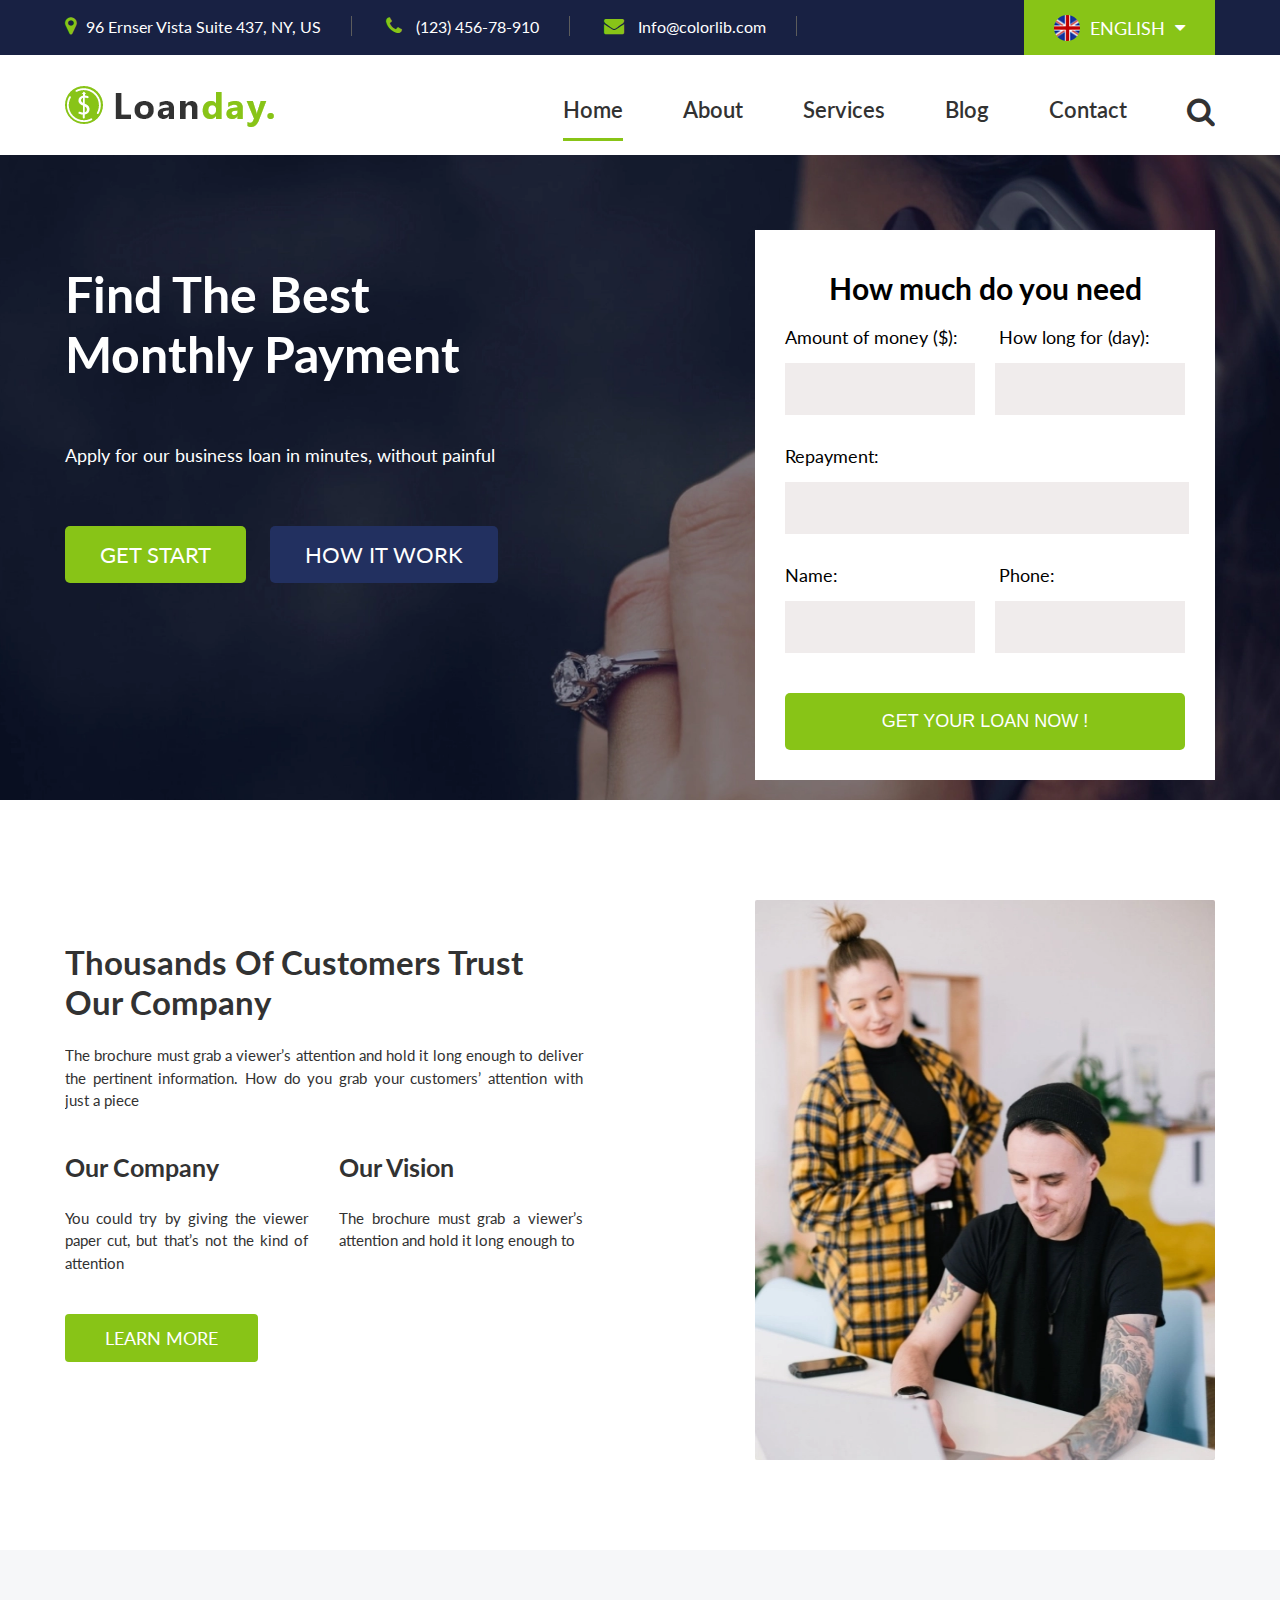
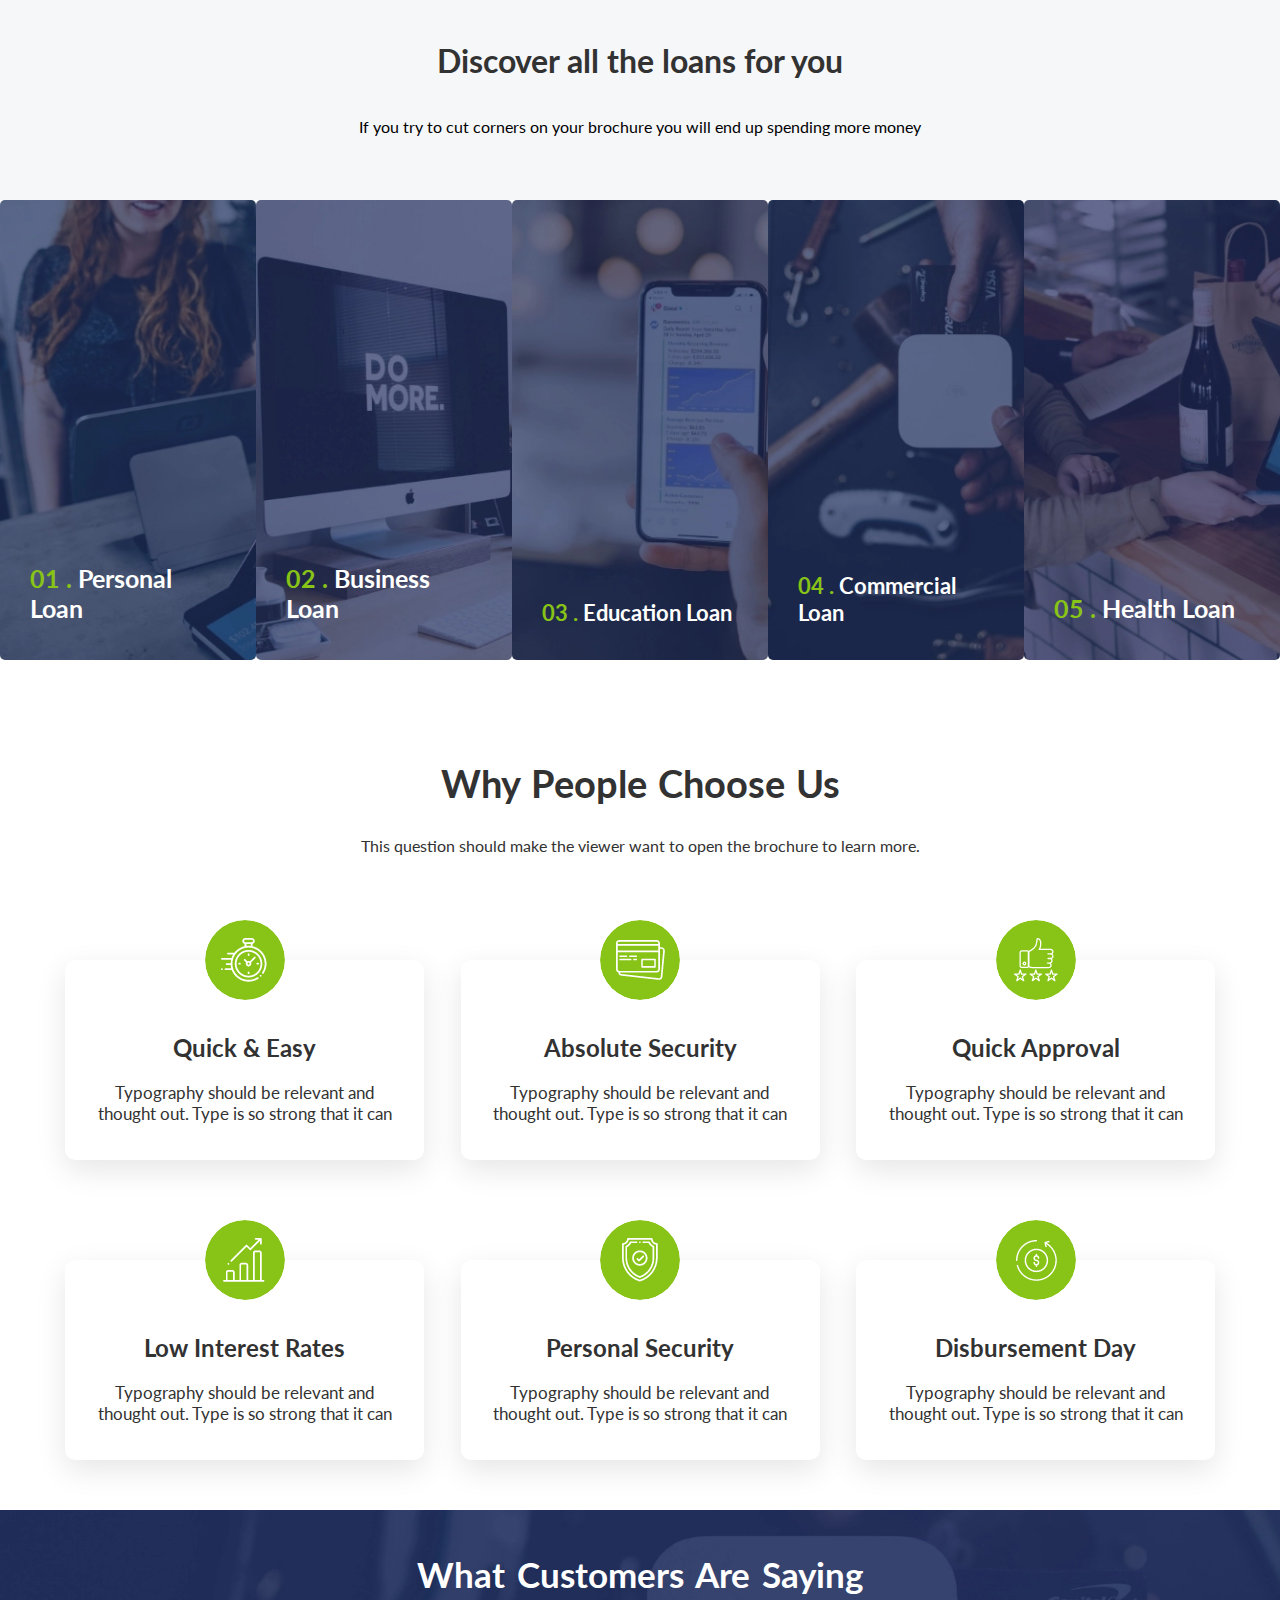
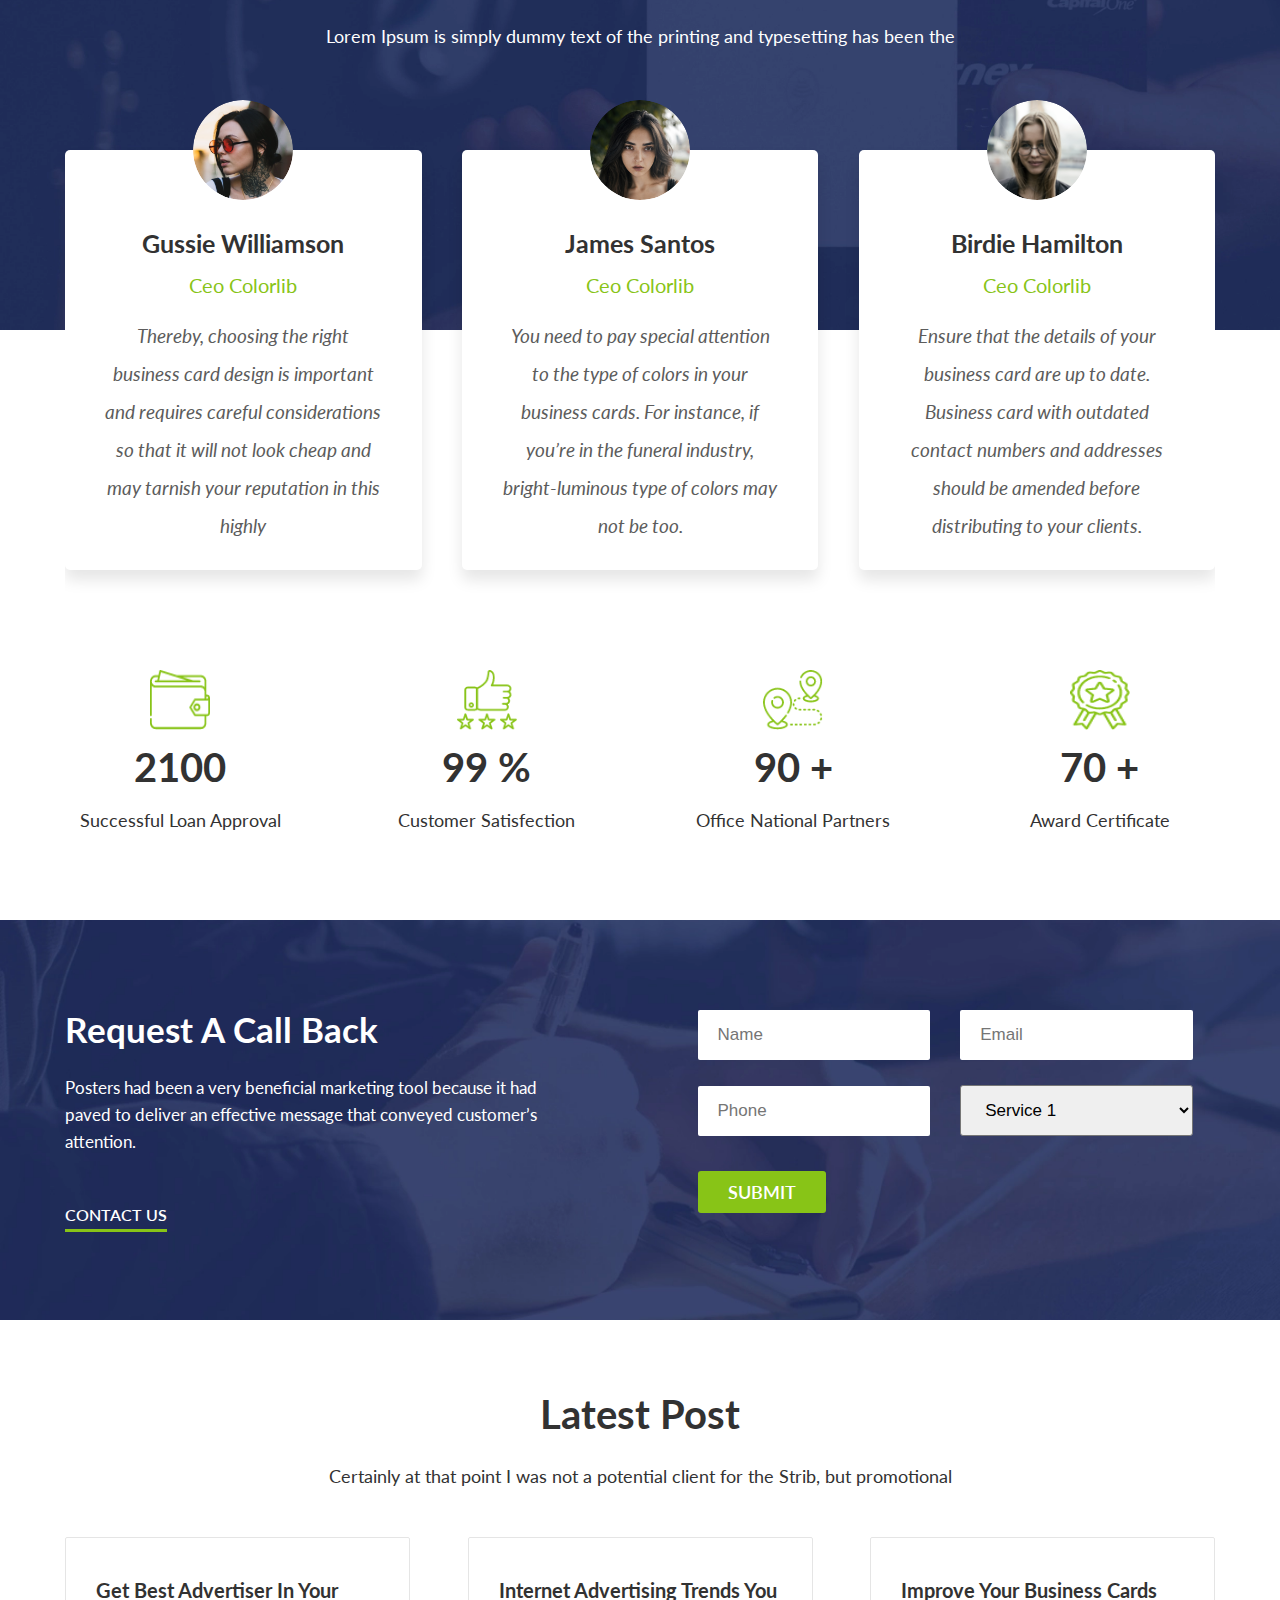
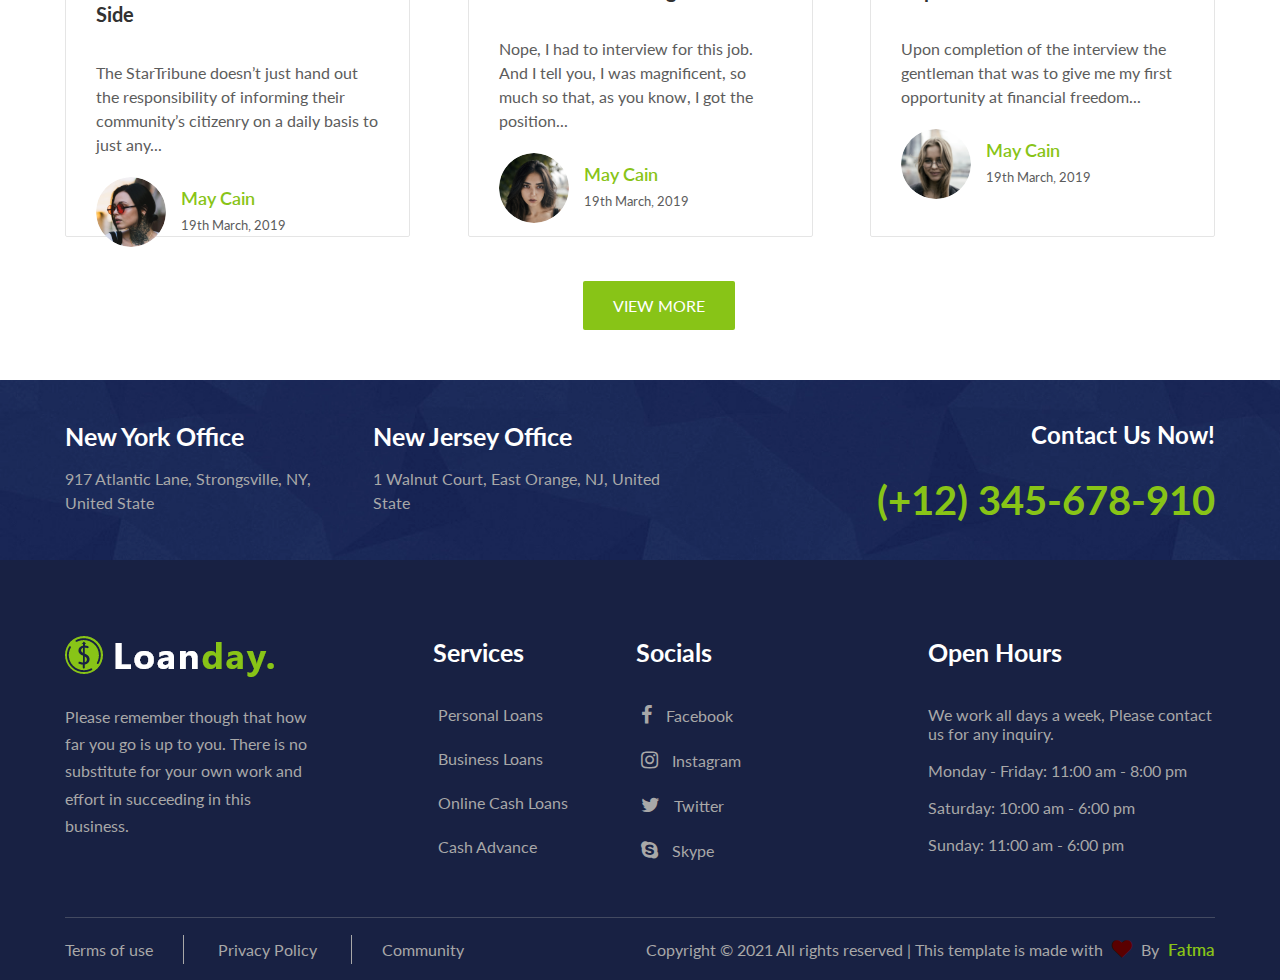
<file: index.html>
<!DOCTYPE html>
<html lang="en">

<head>
    <meta charset="UTF-8">
    <meta name="description" content="page">
    <title>home</title>

    <link rel="preconnect" href="https://fonts.gstatic.com">
    <link href="https://fonts.googleapis.com/css2?family=Lato&display=swap" rel="stylesheet">
    <!--nav bar font-->

    <link rel="stylesheet" href="https://cdnjs.cloudflare.com/ajax/libs/font-awesome/4.7.0/css/font-awesome.min.css">
    <!--dolar icon-->

    <link rel="stylesheet" href="https://cdnjs.cloudflare.com/ajax/libs/font-awesome/4.7.0/css/font-awesome.min.css">
    <!--search icon-->


    <link rel="stylesheet" href="https://cdnjs.cloudflare.com/ajax/libs/font-awesome/4.7.0/css/font-awesome.min.css">
    <!--facebook icon-->


    <link rel="stylesheet" href="https://cdnjs.cloudflare.com/ajax/libs/font-awesome/4.7.0/css/font-awesome.min.css">
    <!--instagram icon-->


    <link rel="stylesheet" href="https://cdnjs.cloudflare.com/ajax/libs/font-awesome/4.7.0/css/font-awesome.min.css">
    <!--twitter icon-->

    


    <link rel="stylesheet" href="css/style_index.css">

</head>

<body>

    <!--srart header section-->

    <div class="header">


        <div class="locations">
            <div class="container">
                <p class="p_location"><i class="fa fa-map-marker" ></i>96 Ernser Vista Suite 437, NY, US</p>

                <p class="p_location"><i class="fa fa-phone" ></i> (123) 456-78-910</p>

                <p class="p_location"><i class="fa fa-envelope" ></i> Info@colorlib.com</p>




                <div class="dropdown">
                    <div class="dropbtn">   <img src="images/flag.png" style="float: left;margin-right: 10px;">ENGLISH
                     <i class="fa fa-caret-down"></i> </div>

                    <div class="dropdown-content">
                      <a href="#">English</a>
                      <a href="#">Bangla</a>
                   
                    </div>
                  </div>
                  
                  

            </div>
        </div>




        <div class="nav_bar">
            <div class="container">

                <img src="images/logo.webp">
                <ul>
                    <li><a href="index.html" class="active">Home</a></li>
                    <li><a href="about.html" class="link">About</a></li>
                    <li><a href="services.html" class="link">Services</a></li>
                    <li><a href="blog.html" class="link">Blog</a></li>
                    <li><a href="contact.html" class="link">Contact</a></li>
                    <li><i class="fa fa-search  drop" style="font-size:30px;color:#323232"></i></li>
                </ul>

                

            </div>
        </div>

        <div class="slider">
            <div class="container">
                <div class="left_slider">
                    <h1>Find The Best Monthly Payment</h1>
                    <p>Apply for our business loan in minutes, without painful</p>
                    <a href="" class="get_start">GET START</a>
                    <a href="" class="how_it">HOW IT WORK</a>
                </div>

                <div class="right_slider">
                  
                    <form>
                        <h1>How much do you need</h1>
                        <label>Amount of money ($):</label>
                        <label class="right_label">How long for (day):</label><br>
                        <input type="text" class="small_input">
                        <input type="text" class=" small_input right_input"><br>
                        <label>Repayment:</label>
                        <input type="text" class="big_input"><br>

                        <label>Name:</label>
                        <label class="right_label">Phone:</label><br>
                        <input type="text" class="small_input">
                        <input type="text" class=" small_input right_input"><br>
                        <button>GET YOUR LOAN NOW !</button>
                    </form>
                </div>

            </div>
        </div>
    </div>
    <!--end header section-->




    <!--start trust section-->

    <div class="trust">

        <div class="left_trust">
            <h1>Thousands Of Customers Trust Our Company</h1>
            <p>The brochure must grab a viewer’s attention and hold it long enough to deliver the pertinent information.
                How do you grab your customers’ attention with just a piece</p>

            <div class="our_company">
                <h3>Our Company</h3>
                <p>You could try by giving the viewer paper cut, but that’s not the kind of attention</p>
            </div>

            <div class="our_vision">
                <h3>Our Vision</h3>
                <p>The brochure must grab a viewer’s attention and hold it long enough to</p>
            </div>

        </div>

        <div class="right_trust">
            <img src="images/home-about.webp">
        </div>

        <a href="">LEARN MORE</a>

    </div>
    <!--end trust scetion-->






    <!--start discover section-->

    <div class="discover">
        <h1>Discover all the loans for you</h1>
        <p class="p1">If you try to cut corners on your brochure you will end up spending more money</p>
    </div>
    <div class="properties_parent">
        <div class="properties properties1">

            <div class="moving">
                <h2><span>01 . </span>Personal Loan</h2>
                
                    <p>But that’s not the kind of attention you want, is it?</p>
                    <a href="">FIND OUT MORE</a>
                
            </div>
        </div>


        <div class="properties properties2">

            <div class="moving">
                <h2><span>02 . </span>Business Loan</h2>
                
                    <p>But that’s not the kind of attention you want, is it?</p>
                    <a href="">FIND OUT MORE</a>
                
            </div>
        </div>


        <div class="properties properties3">

            <div class="moving">
                <h2><span>03 . </span>Education Loan</h2>
                
                    <p>But that’s not the kind of attention you want, is it?</p>
                    <a href="">FIND OUT MORE</a>
                
            </div>
        </div>

        
        <div class="properties properties4">

            <div class="moving">
                <h2><span>04 . </span>Commercial Loan</h2>
                
                    <p>But that’s not the kind of attention you want, is it?</p>
                    <a href="">FIND OUT MORE</a>
                
            </div>
        </div>



        <div class="properties properties5">

            <div class="moving">
                <h2><span>05 . </span>Health Loan</h2>
                
                    <p>But that’s not the kind of attention you want, is it?</p>
                    <a href="">FIND OUT MORE</a>
                
            </div>
        </div>
    </div>

     

    <!--end discover section-->




    <!--start choose section-->
    <h1 class="choose_h1">Why People Choose Us</h1>
    <p class="choose_p">This question should make the viewer want to open the brochure to learn more.</p>

    
    <div class="parent_choose_row1"> 

        <div class=" common">
        
            <img src="images/choose-1.webp">
            <h2>Quick & Easy</h2>
            <p>Typography should be relevant and thought out. Type is so strong that it can</p>

        </div>


        <div class=" common">
        
            <img src="images/choose-2.webp">
            <h2>Absolute Security</h2>
            <p>Typography should be relevant and thought out. Type is so strong that it can</p>

        </div>

        <div class=" common">
        
            <img src="images/choose-3.webp">
            <h2>Quick Approval</h2>
            <p>Typography should be relevant and thought out. Type is so strong that it can</p>

        </div>

    </div>




    <div class="parent_choose_row2">

       <div class=" common">
        
            <img src="images/choose-4.webp">
            <h2>Low Interest Rates</h2>
            <p>Typography should be relevant and thought out. Type is so strong that it can</p>

        </div>


        <div class=" common">
        
            <img src="images/choose-5.webp">
            <h2>Personal Security</h2>
            <p>Typography should be relevant and thought out. Type is so strong that it can</p>

        </div>


        <div class=" common">
        
            <img src="images/choose-6.webp">
            <h2>Disbursement Day</h2>
            <p>Typography should be relevant and thought out. Type is so strong that it can</p>

        </div>

    </div>

    <!--end choose section-->



    <!--start testmonial section-->

<div class="parent_testmonial"> 
     <h1>What Customers Are Saying</h1>
     <p>Lorem Ipsum is simply dummy text of the printing and typesetting has been the</p>
     
    
</div>

<div class="testmonial_sections">

    <div class="common_testmonial ">

      
    <img src="images/testimonial-1.webp">
      <h3>Gussie Williamson</h3>
      <h4>Ceo Colorlib</h4>
      <p>Thereby, choosing the right business card design is important and requires careful
        considerations so that it will not look cheap and may tarnish your reputation in this
        highly</p>
    </div>


    <div class="common_testmonial">

        <img src="images/testimonial-2.webp">
  
        <h3>James Santos</h3>
        <h4>Ceo Colorlib</h4>
        <p>You need to pay special attention to the type of colors in your business cards. For
            instance, if you’re in the funeral industry, bright-luminous type of colors may not be
            too.</p>
      </div>

      <div class="common_testmonial">

        <img src="images/testimonial-3.webp">
  
        <h3>Birdie Hamilton</h3>
        <h4>Ceo Colorlib</h4>
        <p>Ensure that the details of your business card are up to date. Business card with outdated
            contact numbers and addresses should be amended before distributing to your clients.</p>
      </div>    
      

</div>


<div class="counter_parent">
    <div class="counter_section">
       <img src="images/counter-1.webp">
       <h1>2100</h1>
       <p>Successful Loan Approval</p>
    </div>

    <div class="counter_section">
        <img src="images/counter-2.webp">
        <h1>99 %</h1>
        <p>Customer Satisfection</p>
     </div>

     <div class="counter_section">
        <img src="images/counter-3.webp">
        <h1>90 +</h1>
        <p>Office National Partners</p>
     </div>

     <div class="counter_section">
        <img src="images/counter-4.webp">
        <h1>70 +</h1>
        <p>Award Certificate</p>
     </div>
</div>


    <!--end testmonial section-->


    <!--start request section-->

<div class="parent_request">
    <div class="container">
        <div class="left_request">
            <h1>Request A Call Back</h1>
            <p>Posters had been a very beneficial marketing tool because it had paved to deliver an effective message that conveyed
                 customer’s attention.</p>

               <a href="">CONTACT US</a> 
        </div>


        <div class="right_request">
            <input type="text" placeholder="Name" class="space1">
            <input type="text" placeholder="Email">
            <input type="text" placeholder="Phone" class="space2">
             <select>
                 <option>Service 1</option>
                 <option>Service 2</option>
                 <option>Service 3</option>
             </select>

             <a href="">SUBMIT</a>
        </div>
    </div>
</div>

    <!--end request section-->


    <!--start latest post section -->
<div class="latest_parent">
    <div class="latest_text">
       <h1>Latest Post</h1>
       <p>Certainly at that point I was not a potential client for the Strib, but promotional</p>
   </div>

   <div class="latest_section">
       <div class="section">
          <h3><a>Get Best Advertiser In Your Side</a></h3>
          <p>The StarTribune doesn’t just hand out the responsibility of informing their community’s
            citizenry on a daily basis to just any...</p>
            <img src="images/testimonial-1.webp">
            <h4>May Cain</h4>
            <span>19th March, 2019</span>
       </div>

       <div class="section">
        <h3><a>Internet Advertising Trends You</a></h3>
        <p>Nope, I had to interview for this job. And I tell you, I was magnificent, so much so that, as
            you know, I got the position...</p>
          <img src="images/testimonial-2.webp">
          <h4>May Cain</h4>
          <span>19th March, 2019</span>
     </div>

     <div class="section">
        <h3><a>Improve Your Business Cards</a></h3>
        <p>Upon completion of the interview the gentleman that was to give me my first opportunity at
            financial freedom...</p>
          <img src="images/testimonial-3.webp">
          <h4>May Cain</h4>
          <span>19th March, 2019</span>
     </div>
   </div>

   <a href="" class="a_parent_latest">VIEW MORE</a>
</div>
    <!--end latest post section-->




    <!--srart footer section-->

    <div class="footer_parent">

      <div class="top_footer">

           <div class="container">

               <div class="new_york">
                   <h2>New York Office</h2>
                   <p>917 Atlantic Lane, Strongsville, NY, United State</p>
               </div>

               <div class="new_jersy">
                <h2>New Jersey Office</h2>
                <p>1 Walnut Court, East Orange, NJ, United State</p>
            </div>

            <div class="contact">
                <h2>Contact Us Now!</h2>
                <h1>(+12) 345-678-910</h1>
            </div>
           </div>
        </div>



        <div class="center_footer">

            <div class="container">
              
                <div class="loan">
                    <img src="images/footer-logo.webp">
                    <p>Please remember though that how far you go is up to you. There is no substitute for your own work and effort in 
                        succeeding in this business.</p>
                </div>

                <div class="service">
                    <h3>Services</h3>

                    <ul>
                        <li><a href="">Personal Loans</a></li>
                        <li><a href="">Business Loans</a></li>
                        <li><a href="">Online Cash Loans</a></li>
                        <li><a href="">Cash Advance</a></li>
                    </ul>
                </div>


                <div class="socials">
                    <h3>Socials</h3>

                    <ul>
                        <li><a href=""><i class="fa fa-facebook-f" ></i> Facebook</a></li>
                        <li><a href=""><i class="fa fa-instagram"></i> Instagram</a></li>
                        <li><a href=""><i class="fa fa-twitter"></i> Twitter</a></li>
                        <li><a href=""><i class="fa fa-skype" ></i> Skype</a></li>
                    </ul>
                </div>


                <div class="open_hours">
                    <h3>Open Hours</h3>
                    <p>We work all days a week, Please contact us for any inquiry.</p>
                    <p>Monday - Friday: 11:00 am - 8:00 pm</p>
                    <p>Saturday: 10:00 am - 6:00 pm</p>
                    <p>Sunday: 11:00 am - 6:00 pm</p>
                </div>


                <div class="bottom_footer">
        
                    <div class="container">
                       
                        <a href="">Terms of use</a>
                        <a href="" class="a_center">Privacy Policy</a>
                        <a href="" class="a_right">Community</a>
                        
                        <p>Copyright &copy 2021 All rights reserved | This template is made with 
                            <i class="fa fa-heart" style="font-size:20px ;color: rgb(90, 0, 0);"></i> By <span>Fatma</span> </p>
                    
                    </div>
                    
                               
                 </div>
            </div>
        </div>

    </div>

    <!--end header section-->



    
</body>

</html>
</file>
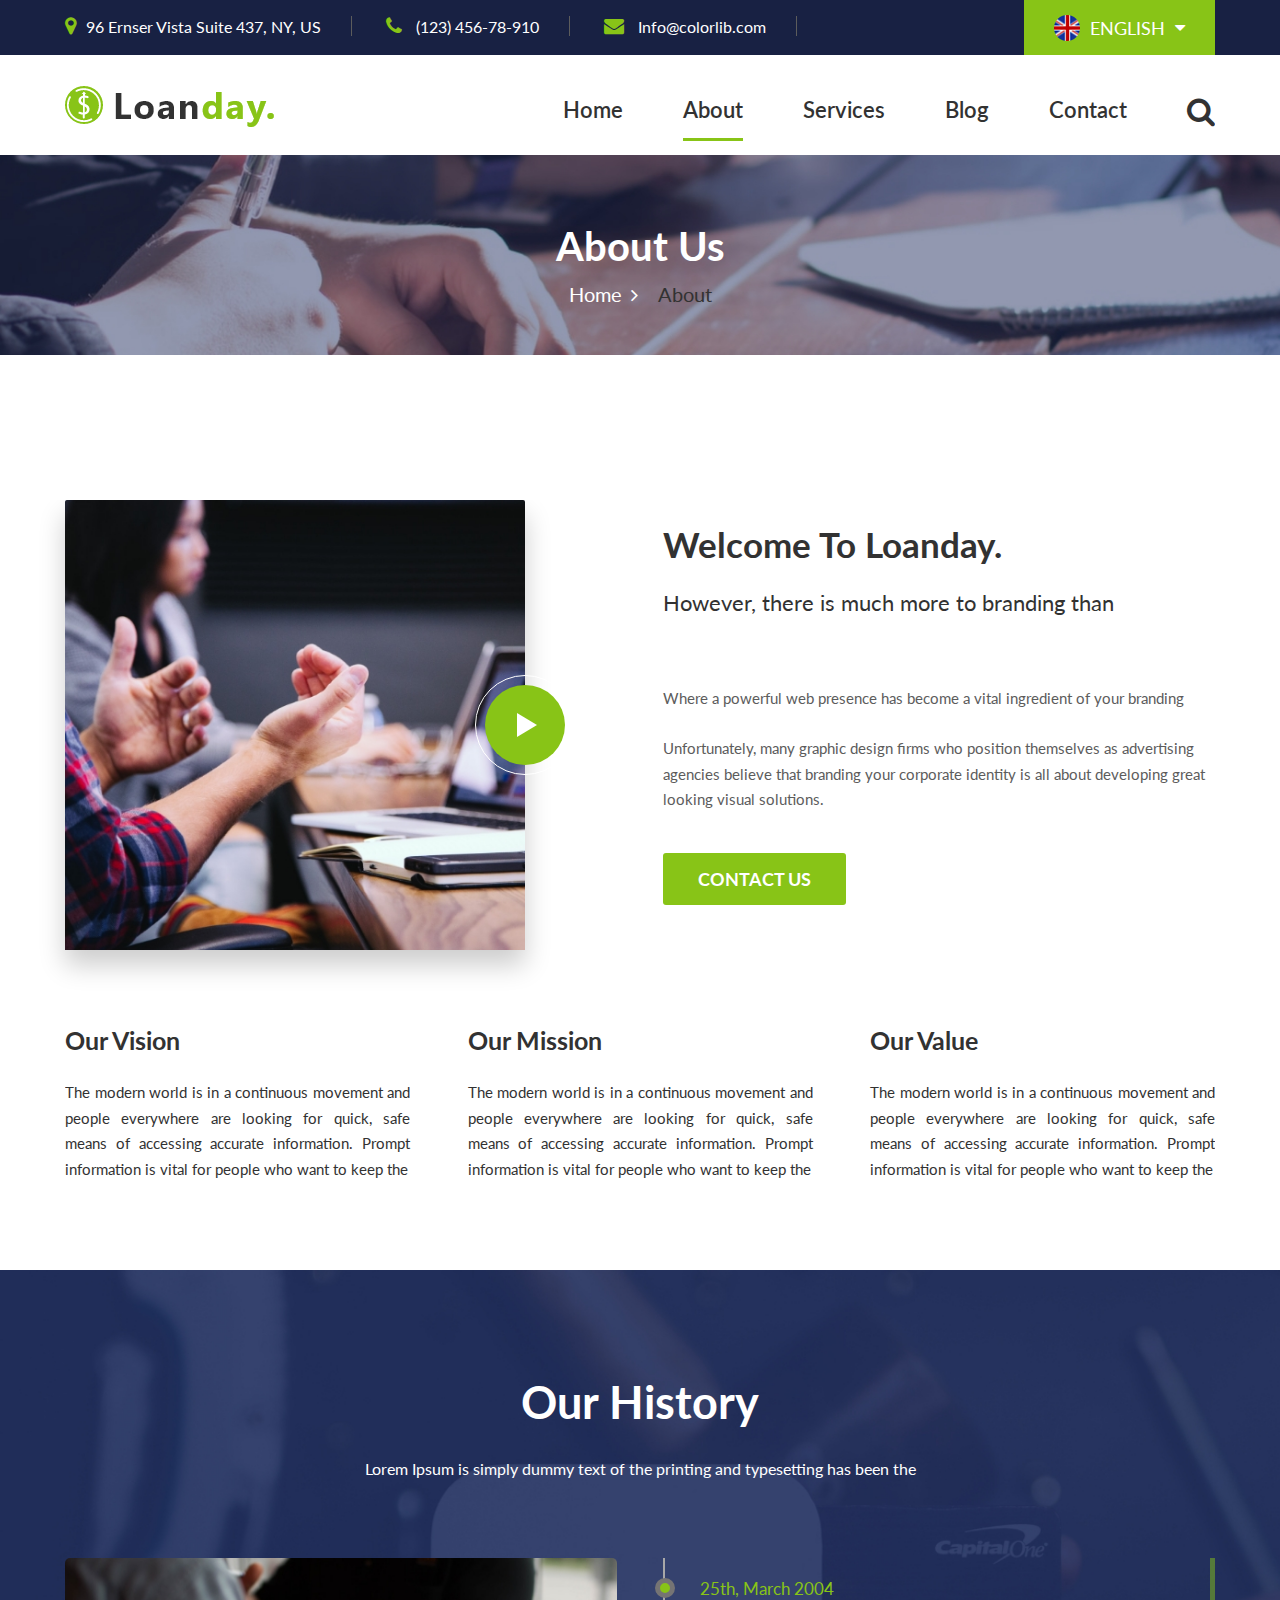
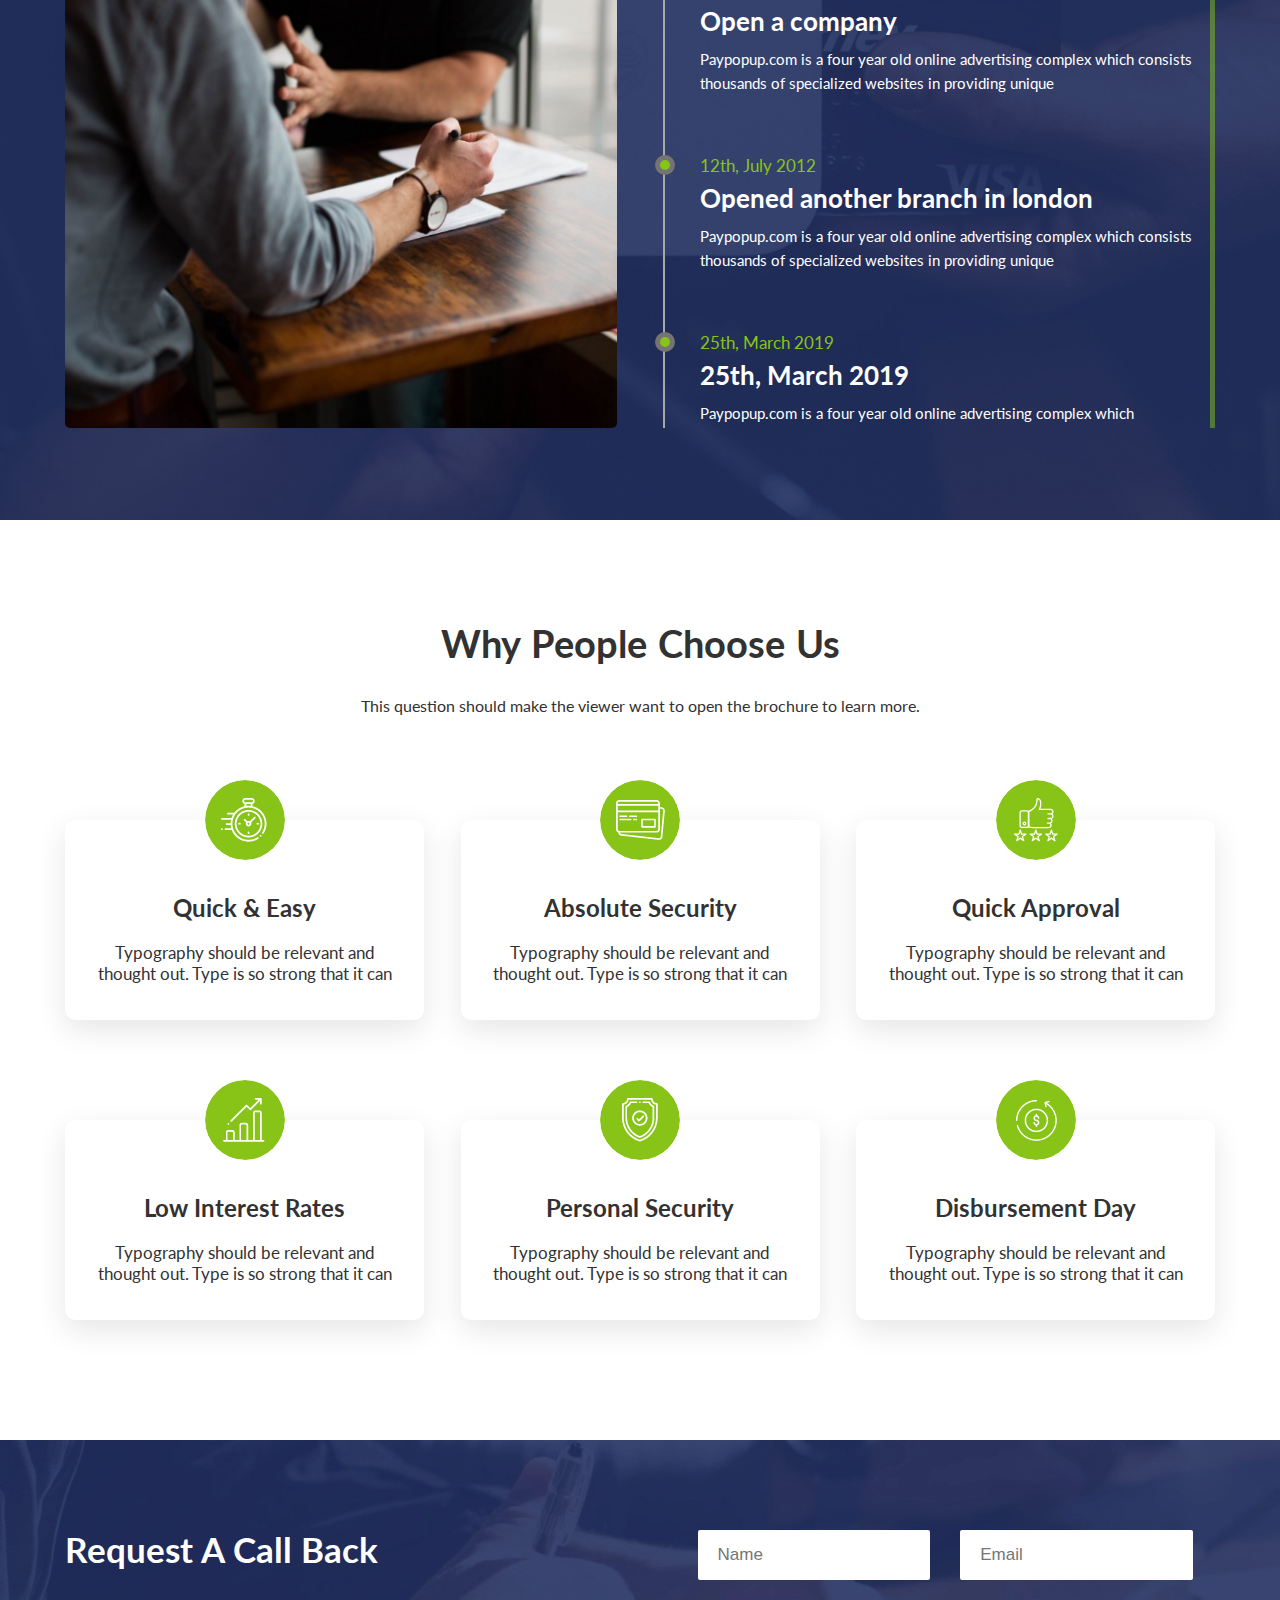
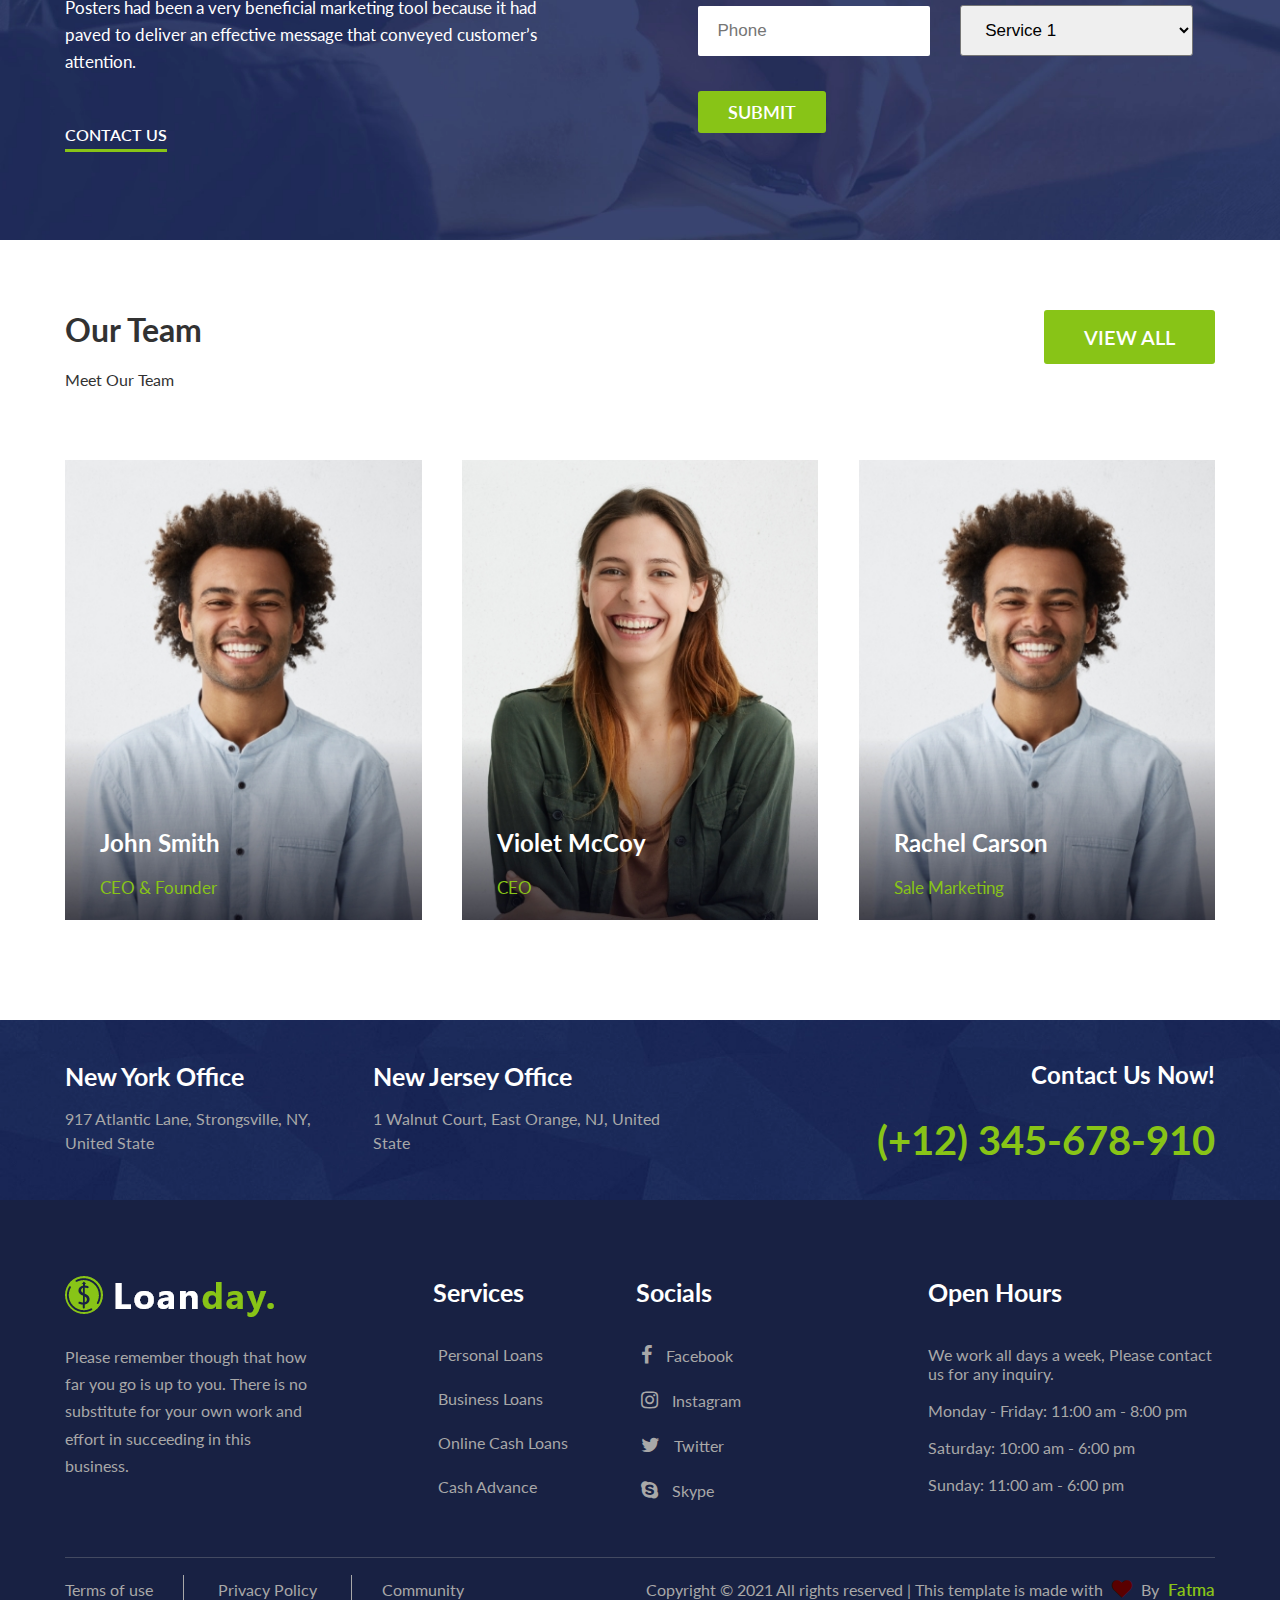
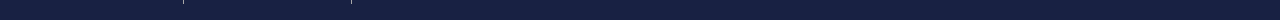
<file: about.html>
<!DOCTYPE html>
<html lang="en">
<head>
    <meta charset="UTF-8">
    <meta content="page" name="description">
    <meta name="viewport" content="width=device-width, initial-scale=1.0">
    <title>about</title>


    <link rel="preconnect" href="https://fonts.gstatic.com">
    <link href="https://fonts.googleapis.com/css2?family=Lato&display=swap" rel="stylesheet">
<!--font-->


    <link rel="stylesheet" href="https://cdnjs.cloudflare.com/ajax/libs/font-awesome/4.7.0/css/font-awesome.min.css">
    <!--arrow icon-->

    <link rel="stylesheet" href="css/style_index.css">
    <link rel="stylesheet" href="css/style_about.css">
</head>
<body>


    <!--srart header section-->

    <div class="header">



        
        <div class="locations">
            <div class="container">
                <p class="p_location"><i class="fa fa-map-marker" ></i>96 Ernser Vista Suite 437, NY, US</p>

                <p class="p_location"><i class="fa fa-phone" ></i> (123) 456-78-910</p>

                <p class="p_location"><i class="fa fa-envelope" ></i> Info@colorlib.com</p>




                <div class="dropdown">
                    <div class="dropbtn">   <img src="images/flag.png" style="float: left;margin-right: 10px;">ENGLISH
                     <i class="fa fa-caret-down"></i> </div>

                    <div class="dropdown-content">
                      <a href="#">English</a>
                      <a href="#">Bangla</a>
                   
                    </div>
                  </div>
                  
                  

            </div>
        </div>
        <div class="nav_bar">
            <div class="container">

                <img src="images/logo.webp">
                <ul>
                    <li><a href="index.html" class="link">Home</a></li>
                    <li><a href="about.html" class="active">About</a></li>
                    <li><a href="services.html" class="link">Services</a></li>
                    <li><a href="blog.html" class="link">Blog</a></li>
                    <li><a href="contact.html" class="link">Contact</a></li>
                    <li><i class="fa fa-search" style="font-size:30px;color:#323232"></i></li>
                </ul>
            </div>
        </div>

        <div class="slider">
         <h1>About Us</h1>
         <p><a href="index.html">Home <i class="fa fa-angle-right" style="font-size:20px;"></i></a><span>About</span></p>
        </div>
    </div>

    <!--end header section-->


    <!--start welcome section-->

<div class="welcome_parent">
    <div class="container">
        <div class="image_welcome">
         <a href="https://www.youtube.com/watch?v=RpvAmG1NNN0"><img src="images/video-play.png"></a> 
        </div>

        <div class="text_welcome">
            <h1>Welcome To Loanday.</h1>
            <h4>However, there is much more to branding than</h4>
            <p class="p1">Where a powerful web presence has become a vital ingredient of your branding</p>
            <p>Unfortunately, many graphic design firms who position themselves as advertising agencies believe that branding your
                 corporate identity is all about developing great looking visual solutions.</p>

                 <a href="">CONTACT US</a>
        </div>
    </div>
</div>

    <!--end welcome section-->


    <!--start featuers section-->

<div class="features">
    <div class="feature_section">
        <h3>Our Vision</h3>
        <p>The modern world is in a continuous movement and people everywhere are looking for quick, safe means of accessing accurate
             information. Prompt information is vital for people who want to keep the</p>
    </div>

    <div class="feature_section">
        <h3>Our Mission</h3>
        <p>The modern world is in a continuous movement and people everywhere are looking for quick, safe means of accessing accurate
             information. Prompt information is vital for people who want to keep the</p>
    </div>

    <div class="feature_section">
        <h3>Our Value</h3>
        <p>The modern world is in a continuous movement and people everywhere are looking for quick, safe means of accessing accurate
             information. Prompt information is vital for people who want to keep the</p>
    </div>

</div>
    <!--end earures section-->




    <!--start our history section-->

<div class="history_parent">
    <div class="container">
        <h1>Our History</h1>
        <p class="p_history">Lorem Ipsum is simply dummy text of the printing and typesetting has been the</p>
        <img src="images/history-img.jpg">

        <div class="history_text">
            <div class="point"></div>
            <span>25th, March 2004</span>
            <h1>Open a company</h1>
            <p>Paypopup.com is a four year old online advertising complex which consists thousands of specialized websites 
                in providing unique</p>


                <div class="point"></div>
                <span>12th, July 2012</span>
                <h1>Opened another branch in london</h1>
                <p>Paypopup.com is a four year old online advertising complex which consists thousands of specialized websites in 
                    providing unique</p>

                    <div class="point"></div>
                <span>25th, March 2019</span>
                <h1>25th, March 2019</h1>
                <p>Paypopup.com is a four year old online advertising complex which</p>
        </div>
    </div>
</div>




    <!--end our history section-->



       <!--start choose section-->
    <h1 class="choose_h1">Why People Choose Us</h1>
    <p class="choose_p">This question should make the viewer want to open the brochure to learn more.</p>


    <div class="parent_choose_row1"> 

        <div class=" common">
        
            <img src="images/choose-1.webp">
            <h2>Quick & Easy</h2>
            <p>Typography should be relevant and thought out. Type is so strong that it can</p>

        </div>


        <div class=" common">
        
            <img src="images/choose-2.webp">
            <h2>Absolute Security</h2>
            <p>Typography should be relevant and thought out. Type is so strong that it can</p>

        </div>

        <div class=" common">
        
            <img src="images/choose-3.webp">
            <h2>Quick Approval</h2>
            <p>Typography should be relevant and thought out. Type is so strong that it can</p>

        </div>

    </div>




    <div class="parent_choose_row2">

       <div class=" common">
        
            <img src="images/choose-4.webp">
            <h2>Low Interest Rates</h2>
            <p>Typography should be relevant and thought out. Type is so strong that it can</p>

        </div>


        <div class=" common">
        
            <img src="images/choose-5.webp">
            <h2>Personal Security</h2>
            <p>Typography should be relevant and thought out. Type is so strong that it can</p>

        </div>


        <div class=" common">
        
            <img src="images/choose-6.webp">
            <h2>Disbursement Day</h2>
            <p>Typography should be relevant and thought out. Type is so strong that it can</p>

        </div>

    </div>

    <!--end choose section-->

    


      <!--start request section-->

<div class="parent_request">
    <div class="container">
        <div class="left_request">
            <h1>Request A Call Back</h1>
            <p>Posters had been a very beneficial marketing tool because it had paved to deliver an effective message that conveyed
                 customer’s attention.</p>

               <a href="">CONTACT US</a> 
        </div>


        <div class="right_request">
            <input type="text" placeholder="Name" class="space1">
            <input type="text" placeholder="Email">
            <input type="text" placeholder="Phone" class="space2">
             <select>
                 <option>Service 1</option>
                 <option>Service 2</option>
                 <option>Service 3</option>
             </select>

             <a href="">SUBMIT</a>
        </div>
    </div>
</div>

    <!--end request section-->


    <!--start our team section-->

    <div class="our_team_heading">
        <div class="container">
          <h1>Our Team</h1>
          <p>Meet Our Team</p>
          <a href="">VIEW ALL</a>
       </div>
    </div>

    <div class="our_team_sections">
        <div class="container">
            <div class="section1 common_section">
               
              <div class="layer">
                
              </div>

              <div class="hidden">
                <h2>John Smith</h2>
                <span>CEO & Founder</span>
            
              <hr>
              <p>Vestibulum dapibus odio quam, sit amet hendrerit dui ultricies consectetur. Ut viverra porta leo, non tincidunt
                   mauris condimentu eget. Vivamus non turpis elit. Aenean ultricies nisl sit amet.</p>

                   <a href=""><i class="fa fa-facebook-f" ></i></a>
                   <a href=""><i class="fa fa-instagram"></i></a>
                   <a href=""><i class="fa fa-twitter"></i></a>
              </div>
          
            </div>


            <div class="section2 common_section">
               
                <div class="layer">
                  
                </div>
  
                <div class="hidden">
                  <h2>Violet McCoy</h2>
                  <span>CEO</span>
              
                <hr>
                <p>Vestibulum dapibus odio quam, sit amet hendrerit dui ultricies consectetur. Ut viverra porta leo, non tincidunt mauris
                     condimentu eget. Vivamus non turpis elit. Aenean ultricies nisl sit amet.</p>
  
                     <a href=""><i class="fa fa-facebook-f" ></i></a>
                     <a href=""><i class="fa fa-instagram"></i></a>
                     <a href=""><i class="fa fa-twitter"></i></a>
                </div>
            
              </div>


              <div class="section1 common_section">
               
                <div class="layer">
                  
                </div>
  
                <div class="hidden">
                  <h2>Rachel Carson</h2>
                  <span>Sale Marketing</span>
              
                <hr>
                <p>Vestibulum dapibus odio quam, sit amet hendrerit dui ultricies consectetur. Ut viverra porta leo, non tincidunt mauris 
                    condimentu eget. Vivamus non turpis elit. Aenean ultricies nisl sit amet.</p>
  
                     <a href=""><i class="fa fa-facebook-f" ></i></a>
                     <a href=""><i class="fa fa-instagram"></i></a>
                     <a href=""><i class="fa fa-twitter"></i></a>
                </div>
            
              </div>
        </div>
    </div>


    <!--end our team section-->


       <!--srart footer section-->

       <div class="footer_parent">

        <div class="top_footer">
  
             <div class="container">
  
                 <div class="new_york">
                     <h2>New York Office</h2>
                     <p>917 Atlantic Lane, Strongsville, NY, United State</p>
                 </div>
  
                 <div class="new_jersy">
                  <h2>New Jersey Office</h2>
                  <p>1 Walnut Court, East Orange, NJ, United State</p>
              </div>
  
              <div class="contact">
                  <h2>Contact Us Now!</h2>
                  <h1>(+12) 345-678-910</h1>
              </div>
             </div>
          </div>
  
  
  
          <div class="center_footer">
  
              <div class="container">
                
                  <div class="loan">
                      <img src="images/footer-logo.webp">
                      <p>Please remember though that how far you go is up to you. There is no substitute for your own work and effort in 
                          succeeding in this business.</p>
                  </div>
  
                  <div class="service">
                      <h3>Services</h3>
  
                      <ul>
                          <li><a href="">Personal Loans</a></li>
                          <li><a href="">Business Loans</a></li>
                          <li><a href="">Online Cash Loans</a></li>
                          <li><a href="">Cash Advance</a></li>
                      </ul>
                  </div>
  
  
                  <div class="socials">
                      <h3>Socials</h3>
  
                      <ul>
                          <li><a href=""><i class="fa fa-facebook-f" ></i> Facebook</a></li>
                          <li><a href=""><i class="fa fa-instagram"></i> Instagram</a></li>
                          <li><a href=""><i class="fa fa-twitter"></i> Twitter</a></li>
                          <li><a href=""><i class="fa fa-skype" ></i> Skype</a></li>
                      </ul>
                  </div>
  
  
                  <div class="open_hours">
                      <h3>Open Hours</h3>
                      <p>We work all days a week, Please contact us for any inquiry.</p>
                      <p>Monday - Friday: 11:00 am - 8:00 pm</p>
                      <p>Saturday: 10:00 am - 6:00 pm</p>
                      <p>Sunday: 11:00 am - 6:00 pm</p>
                  </div>
  
  
                  <div class="bottom_footer">
          
                      <div class="container">
                         
                          <a href="">Terms of use</a>
                          <a href="" class="a_center">Privacy Policy</a>
                          <a href="" class="a_right">Community</a>
                          
                          <p>Copyright &copy 2021 All rights reserved | This template is made with 
                              <i class="fa fa-heart" style="font-size:20px ;color: rgb(90, 0, 0);"></i> By <span>Fatma</span> </p>
                      
                      </div>
                      
                                 
                   </div>
              </div>
          </div>
  
      </div>
  
      <!--end footer section-->
</body>
</html>
</file>
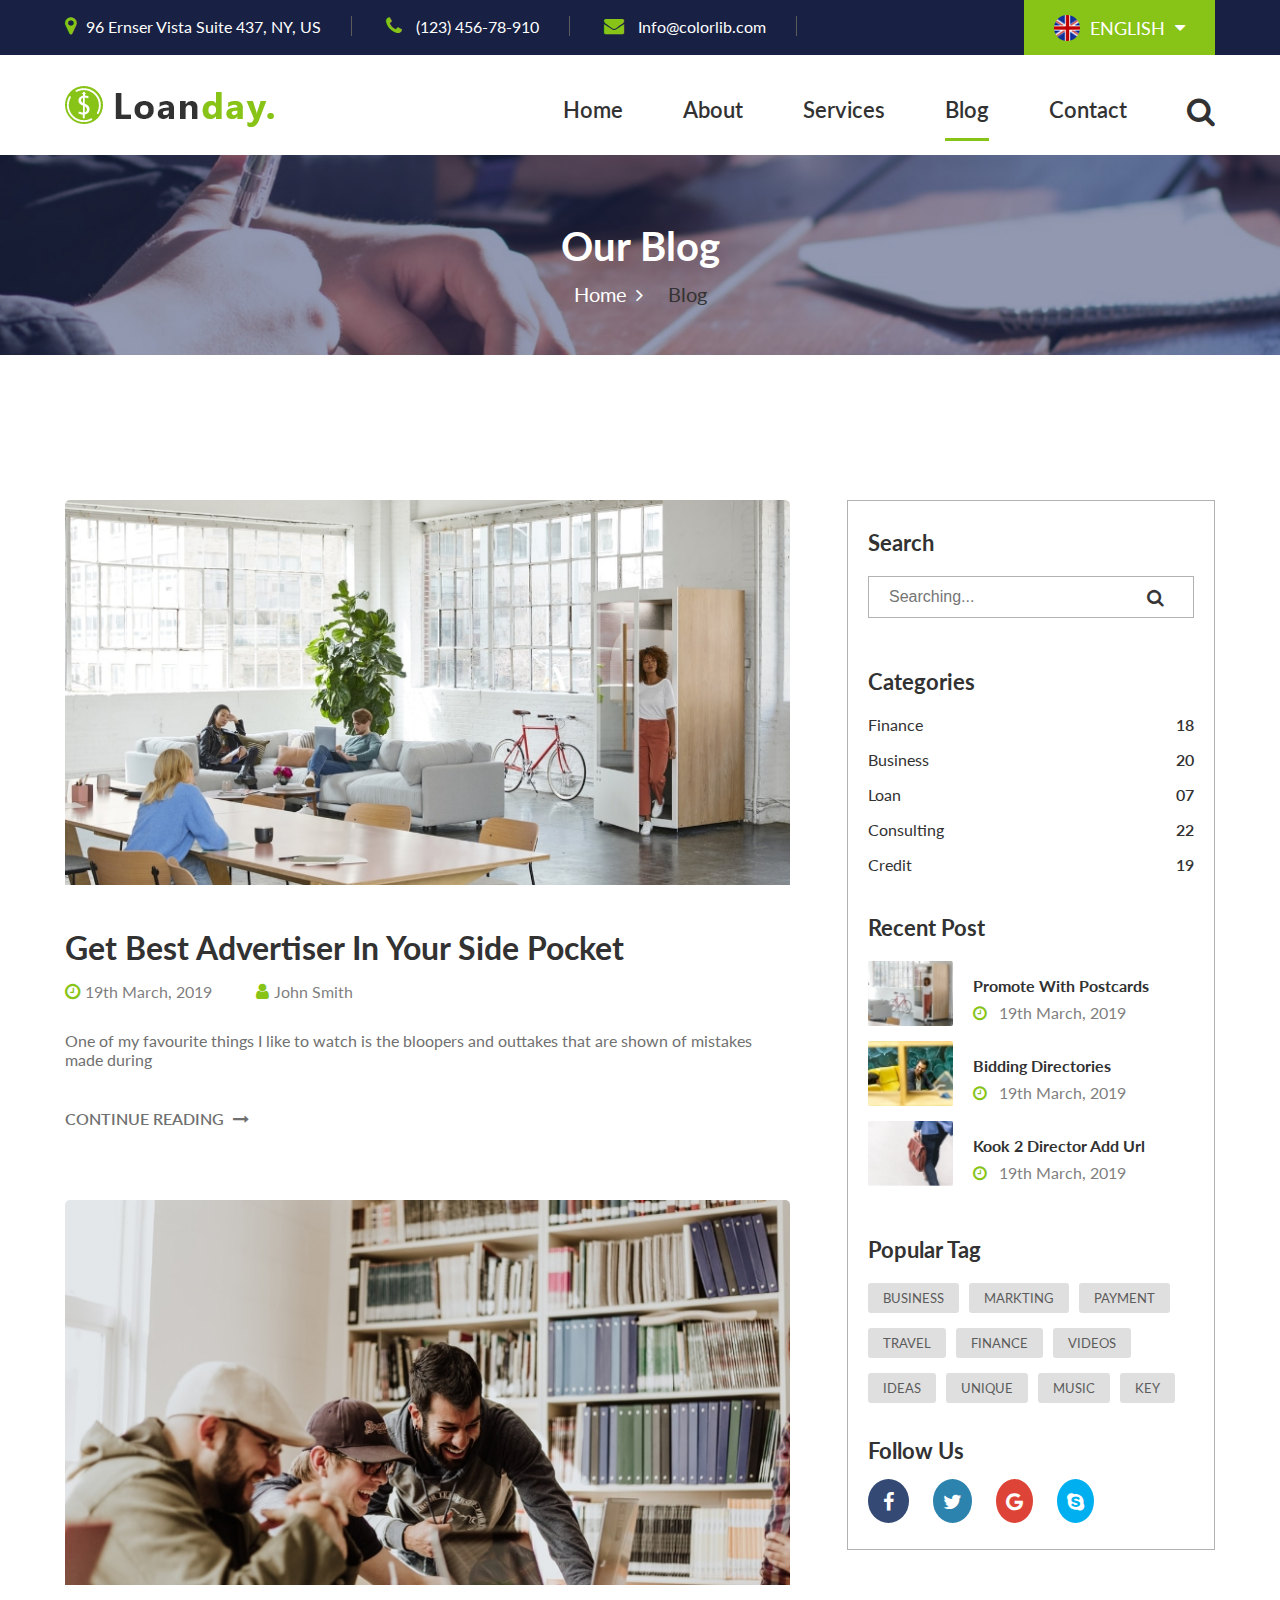
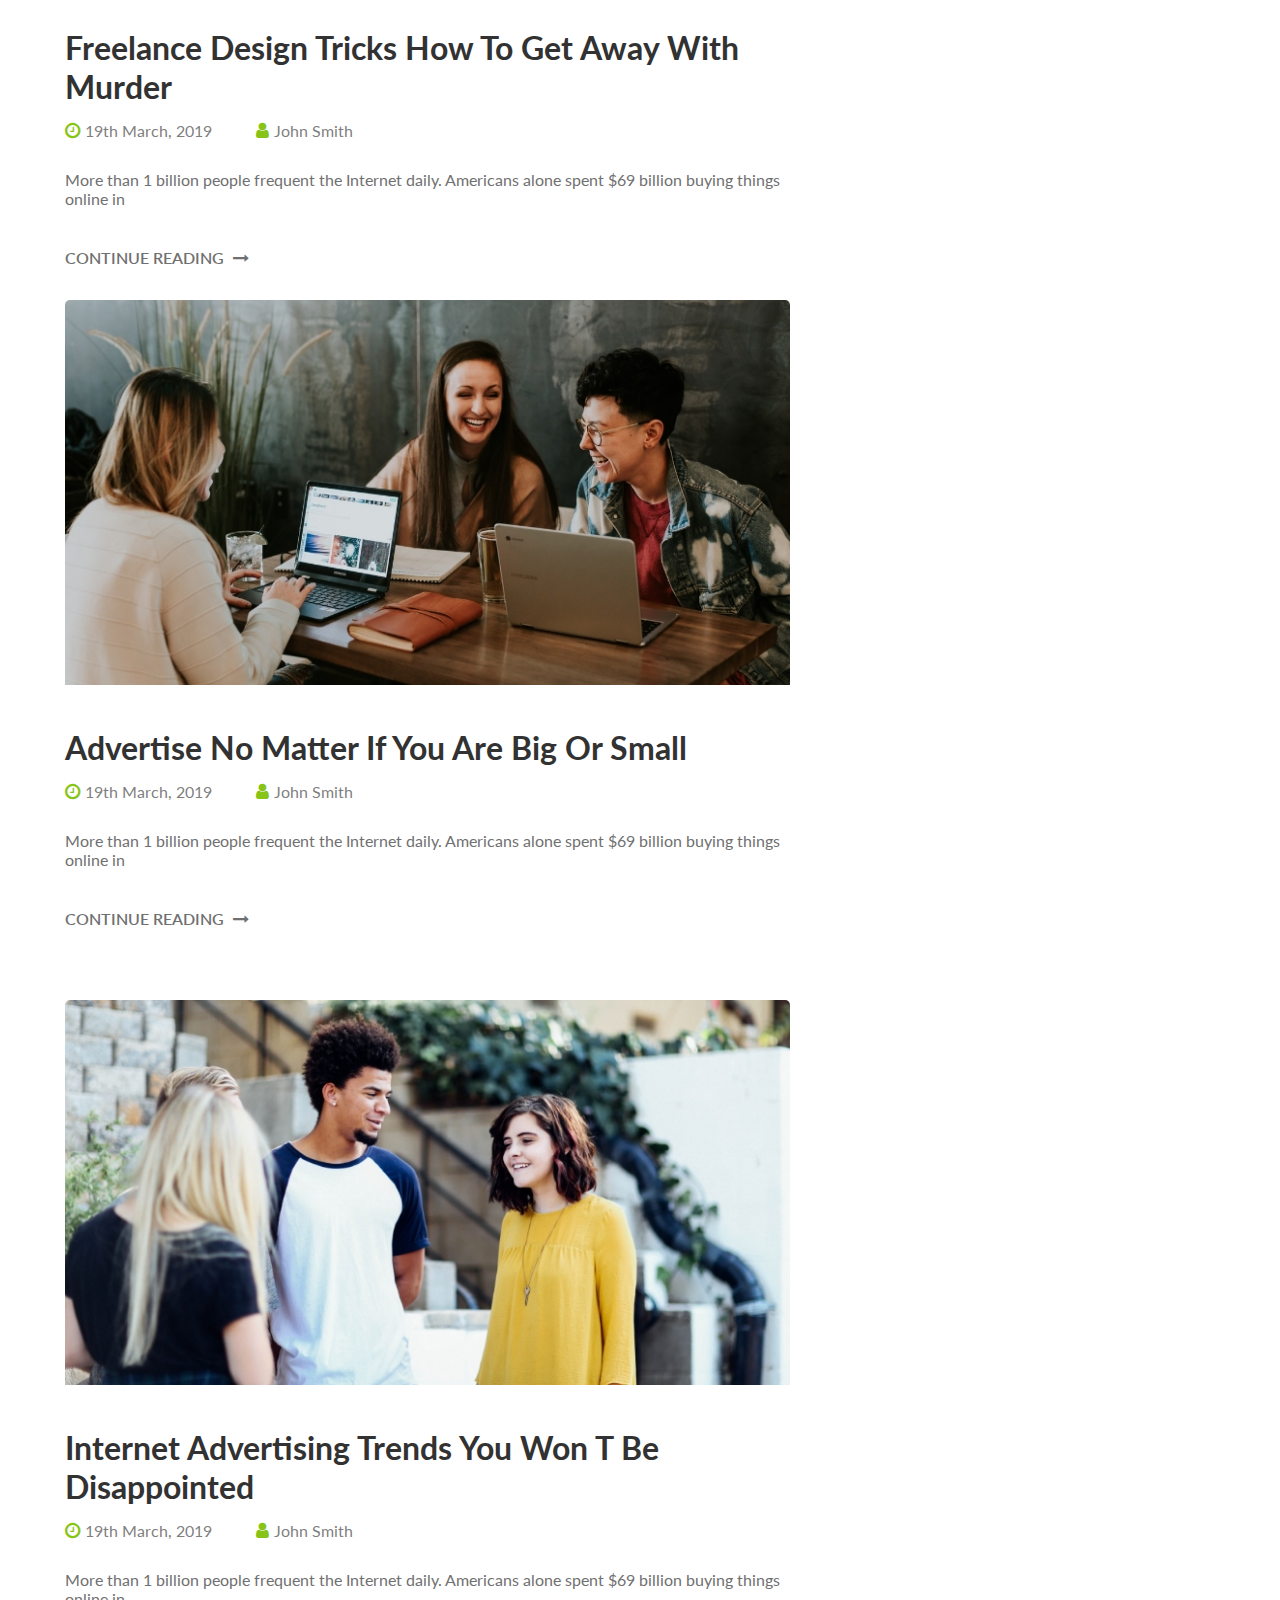
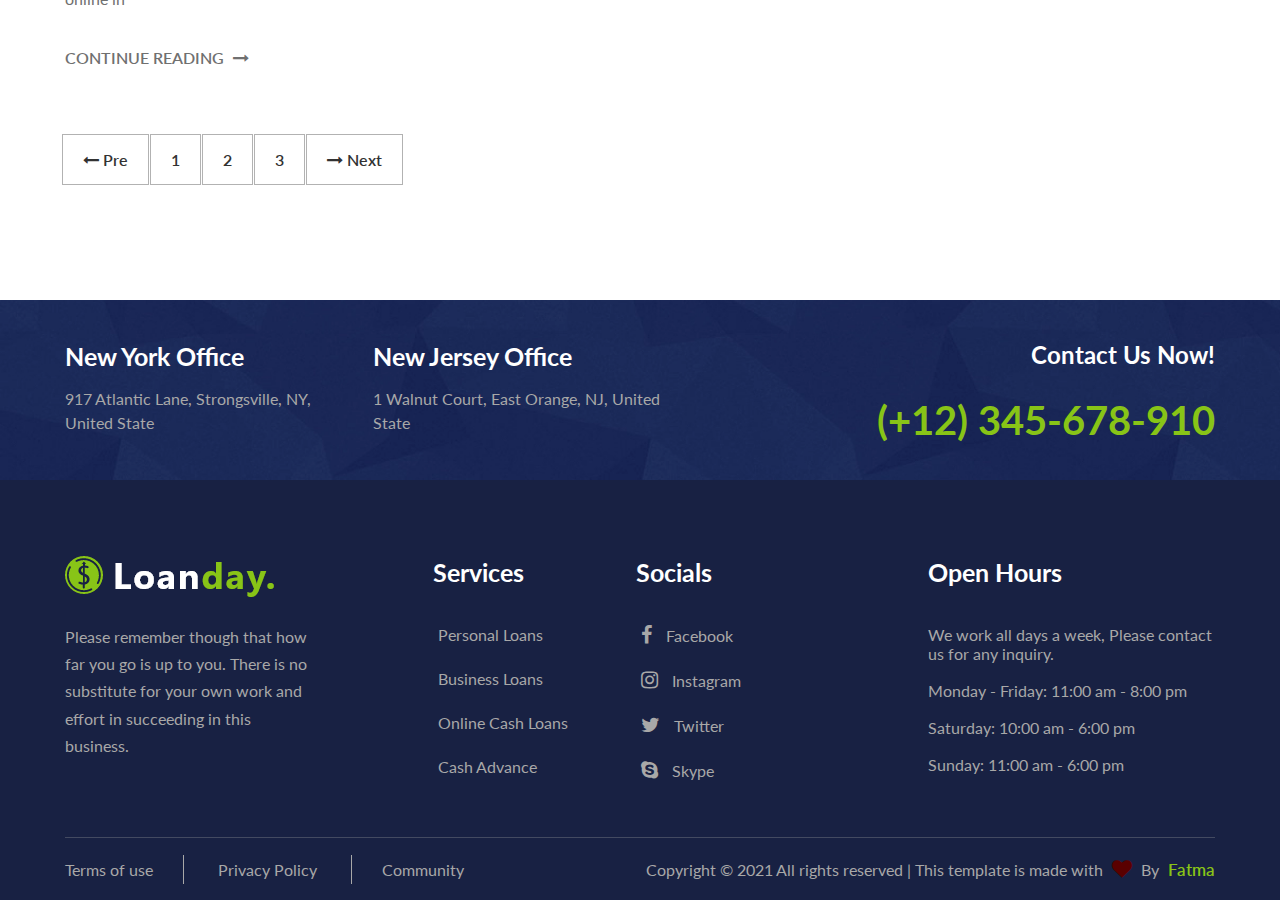
<file: blog.html>
<!DOCTYPE html>
<html lang="en">
<head>
    <meta charset="UTF-8">
    <meta name="page" content="description"> 
    <meta name="viewport" content="width=device-width, initial-scale=1.0">
    <title>Blog</title>

    <link rel="preconnect" href="https://fonts.gstatic.com">
    <link href="https://fonts.googleapis.com/css2?family=Lato&display=swap" rel="stylesheet">
<!--font-->


    <link rel="stylesheet" href="https://cdnjs.cloudflare.com/ajax/libs/font-awesome/4.7.0/css/font-awesome.min.css">
    <!--arrow icon-->


    <link rel="stylesheet" href="css/style_index.css">
    <link rel="stylesheet" href="css/style_about.css">
    <link rel="stylesheet" href="css/style_blog.css">
</head>
<body>

  <!--srart header section-->

  <div class="header">
      
    <div class="locations">
        <div class="container">
            <p class="p_location"><i class="fa fa-map-marker" ></i>96 Ernser Vista Suite 437, NY, US</p>

            <p class="p_location"><i class="fa fa-phone" ></i> (123) 456-78-910</p>

            <p class="p_location"><i class="fa fa-envelope" ></i> Info@colorlib.com</p>




            <div class="dropdown">
                <div class="dropbtn">   <img src="images/flag.png" style="float: left;margin-right: 10px;">ENGLISH
                 <i class="fa fa-caret-down"></i> </div>

                <div class="dropdown-content">
                  <a href="#">English</a>
                  <a href="#">Bangla</a>
               
                </div>
              </div>
              
              

        </div>
    </div>
    <div class="nav_bar">
        <div class="container">

            <img src="images/logo.webp">
            <ul>
                <li><a href="index.html" class="link">Home</a></li>
                <li><a href="about.html" class="link">About</a></li>
                <li><a href="services.html" class="link">Services</a></li>
                <li><a href="blog.html" class="active">Blog</a></li>
                <li><a href="contact.html" class="link">Contact</a></li>
                <li><i class="fa fa-search" style="font-size:30px;color:#323232"></i></li>
            </ul>
        </div>
    </div>

    <div class="slider">
     <h1>Our Blog</h1>
     <p><a href="index.html">Home <i class="fa fa-angle-right" style="font-size:20px;"></i></a>  <span>Blog</span></p>
    </div>
</div>

<!--end header section-->



<!--start blog sction-->
<div class="parent_blog">

    <div class="container">
          
        <div class="search">
            <h2>Search</h2>
            <div class="search_box">
            <input type="text" placeholder="Searching..." >
            <i class="fa fa-search" style="font-size:18px;color:rgba(0, 0, 0, 0.8)"></i>
        </div>

        <h2>Categories</h2>

        <p class="p_categore"><a href="" >Finance</a> <span>18</span></p>
        <p class="p_categore"><a href="" >Business</a> <span>20</span></p>
        <p  class="p_categore"><a href="">Loan</a> <span>07</span></p>
        <p class="p_categore"><a href="" >Consulting</a> <span>22</span></p>
        <p class="p_categore"><a href="" >Credit</a> <span>19</span></p>

        <h2 class="h2_recent">Recent Post</h2>

        <a href="">
            <div class="recent_post">
            <img src="images/br-1.jpg">
        
                <h4>Promote With Postcards</h4>
              <p> <i class="fa fa-clock-o" style="color: #88c417;"></i><span> 19th March, 2019</span></p> 
        
          </div>
        </a>

        
        <a href="">
            <div class="recent_post">
            <img src="images/br-2.jpg">
        
                <h4>Bidding Directories</h4>
              <p> <i class="fa fa-clock-o" style="color: #88c417;"></i><span> 19th March, 2019</span></p> 
        
          </div>
        </a>

        
        <a href="">
            <div class="recent_post">
            <img src="images/br-3.jpg">
        
                <h4>Kook 2 Director Add Url</h4>
              <p> <i class="fa fa-clock-o" style="color: #88c417;"></i><span> 19th March, 2019</span></p> 
        
          </div>
        </a>

        <div class="popular">
            <h2>Popular Tag</h2>

            <div class="a_common">
            <a href="">BUSINESS</a>
            <a href="">MARKTING</a>
            <a href="">PAYMENT</a>
            </div>

            <div class="a_common">
            <a href="">TRAVEL</a>
            <a href="">FINANCE</a>
            <a href="">VIDEOS</a>
           </div>

           <div class="a_common">
            <a href="">IDEAS</a>
            <a href="">UNIQUE</a>
            <a href="">MUSIC</a>
            <a href="">KEY</a>
        </div>

        </div>

        <div class="follow">
            <h2>Follow Us</h2>
            <a href="" class=" facebook"><i class="fa fa-facebook" style="color:#ffffff"></i></a>
            <a href="" class=" twitter"><i class="fa fa-twitter" style="color:#ffffff"></i></a>
            <a href="" class=" google"><i class="fa fa-google" style="color:#ffffff"></i></a>
            <a href="" class=" skype"><i class="fa fa-skype" style="color:#ffffff"></i></a>
        </div>

    </div>
     
    <div class="parent_posts">
        <div class="common_post">
            <img src="images/blog-1.jpg">
            <h1><a>Get Best Advertiser In Your Side Pocket</a></h1>

                <i class="fa fa-clock-o" style="color: #88c417;font-size: 18px;"></i><p class="text_icon">19th March, 2019</p>

                <i class="fa fa-user" style="color: #88c417;font-size: 18px;"></i><p class="text_icon"> John Smith</p>
                <p class="text">One of my favourite things I like to watch is the bloopers and outtakes that are shown of
                mistakes made during</p>

                <a href="" class="continue">CONTINUE READING <i class="fa fa-long-arrow-right"></i></a>

        </div>

        <div class="common_post">
            <img src="images/blog-3.jpg">
            <h1><a>Freelance Design Tricks How To Get Away With Murder</a></h1>

                <i class="fa fa-clock-o" style="color: #88c417;font-size: 18px;"></i><p class="text_icon">19th March, 2019</p>

                <i class="fa fa-user" style="color: #88c417;font-size: 18px;"></i><p class="text_icon"> John Smith</p>
                <p class="text">More than 1 billion people frequent the Internet daily. Americans alone spent $69 billion
                    buying things online in</p>

                <a href="" class="continue">CONTINUE READING <i class="fa fa-long-arrow-right"></i></a>

        </div>


        <div class="common_post">
            <img src="images/blog-4.jpg">
            <h1><a>Advertise No Matter If You Are Big Or Small</a></h1>

                <i class="fa fa-clock-o" style="color: #88c417;font-size: 18px;"></i><p class="text_icon">19th March, 2019</p>

                <i class="fa fa-user" style="color: #88c417;font-size: 18px;"></i><p class="text_icon"> John Smith</p>
                <p class="text">More than 1 billion people frequent the Internet daily. Americans alone spent $69 billion
                    buying things online in</p>

                <a href="" class="continue">CONTINUE READING <i class="fa fa-long-arrow-right"></i></a>

        </div>



        <div class="common_post last_post">
            <img src="images/blog-2.jpg">
            <h1><a>Internet Advertising Trends You Won T Be Disappointed</a></h1>

                <i class="fa fa-clock-o" style="color: #88c417;font-size: 18px;"></i><p class="text_icon">19th March, 2019</p>

                <i class="fa fa-user" style="color: #88c417;font-size: 18px;"></i><p class="text_icon"> John Smith</p>
                <p class="text">More than 1 billion people frequent the Internet daily. Americans alone spent $69 billion
                    buying things online in</p>

                <a href="" class="continue">CONTINUE READING <i class="fa fa-long-arrow-right"></i></a>

        </div>
 
        <a href="" class="pages"> <i class="fa fa-long-arrow-left"></i> Pre</a>
        <a href="" class="pages">1</a>
        <a href="" class="pages">2</a>
        <a href="" class="pages">3</a>
        <a href="" class=" pages arrow_right"> <i class="fa fa-long-arrow-right"></i> Next</a>
  
      
    </div>
        </div>


        
    </div>
</div>


<!--end blog section-->




       <!--srart footer section-->

       <div class="footer_parent">

        <div class="top_footer">
  
             <div class="container">
  
                 <div class="new_york">
                     <h2>New York Office</h2>
                     <p>917 Atlantic Lane, Strongsville, NY, United State</p>
                 </div>
  
                 <div class="new_jersy">
                  <h2>New Jersey Office</h2>
                  <p>1 Walnut Court, East Orange, NJ, United State</p>
              </div>
  
              <div class="contact">
                  <h2>Contact Us Now!</h2>
                  <h1>(+12) 345-678-910</h1>
              </div>
             </div>
          </div>
  
  
  
          <div class="center_footer">
  
              <div class="container">
                
                  <div class="loan">
                      <img src="images/footer-logo.webp">
                      <p>Please remember though that how far you go is up to you. There is no substitute for your own work and effort in 
                          succeeding in this business.</p>
                  </div>
  
                  <div class="service">
                      <h3>Services</h3>
  
                      <ul>
                          <li><a href="">Personal Loans</a></li>
                          <li><a href="">Business Loans</a></li>
                          <li><a href="">Online Cash Loans</a></li>
                          <li><a href="">Cash Advance</a></li>
                      </ul>
                  </div>
  
  
                  <div class="socials">
                      <h3>Socials</h3>
  
                      <ul>
                          <li><a href=""><i class="fa fa-facebook-f" ></i> Facebook</a></li>
                          <li><a href=""><i class="fa fa-instagram"></i> Instagram</a></li>
                          <li><a href=""><i class="fa fa-twitter"></i> Twitter</a></li>
                          <li><a href=""><i class="fa fa-skype" ></i> Skype</a></li>
                      </ul>
                  </div>
  
  
                  <div class="open_hours">
                      <h3>Open Hours</h3>
                      <p>We work all days a week, Please contact us for any inquiry.</p>
                      <p>Monday - Friday: 11:00 am - 8:00 pm</p>
                      <p>Saturday: 10:00 am - 6:00 pm</p>
                      <p>Sunday: 11:00 am - 6:00 pm</p>
                  </div>
  
  
                  <div class="bottom_footer">
          
                      <div class="container">
                         
                          <a href="">Terms of use</a>
                          <a href="" class="a_center">Privacy Policy</a>
                          <a href="" class="a_right">Community</a>
                          
                          <p>Copyright &copy 2021 All rights reserved | This template is made with 
                              <i class="fa fa-heart" style="font-size:20px ;color: rgb(90, 0, 0);"></i> By <span>Fatma</span> </p>
                      
                      </div>
                      
                                 
                   </div>
              </div>
          </div>
  
      </div>
  
      <!--end footer section-->

 </body>
</html>
</file>
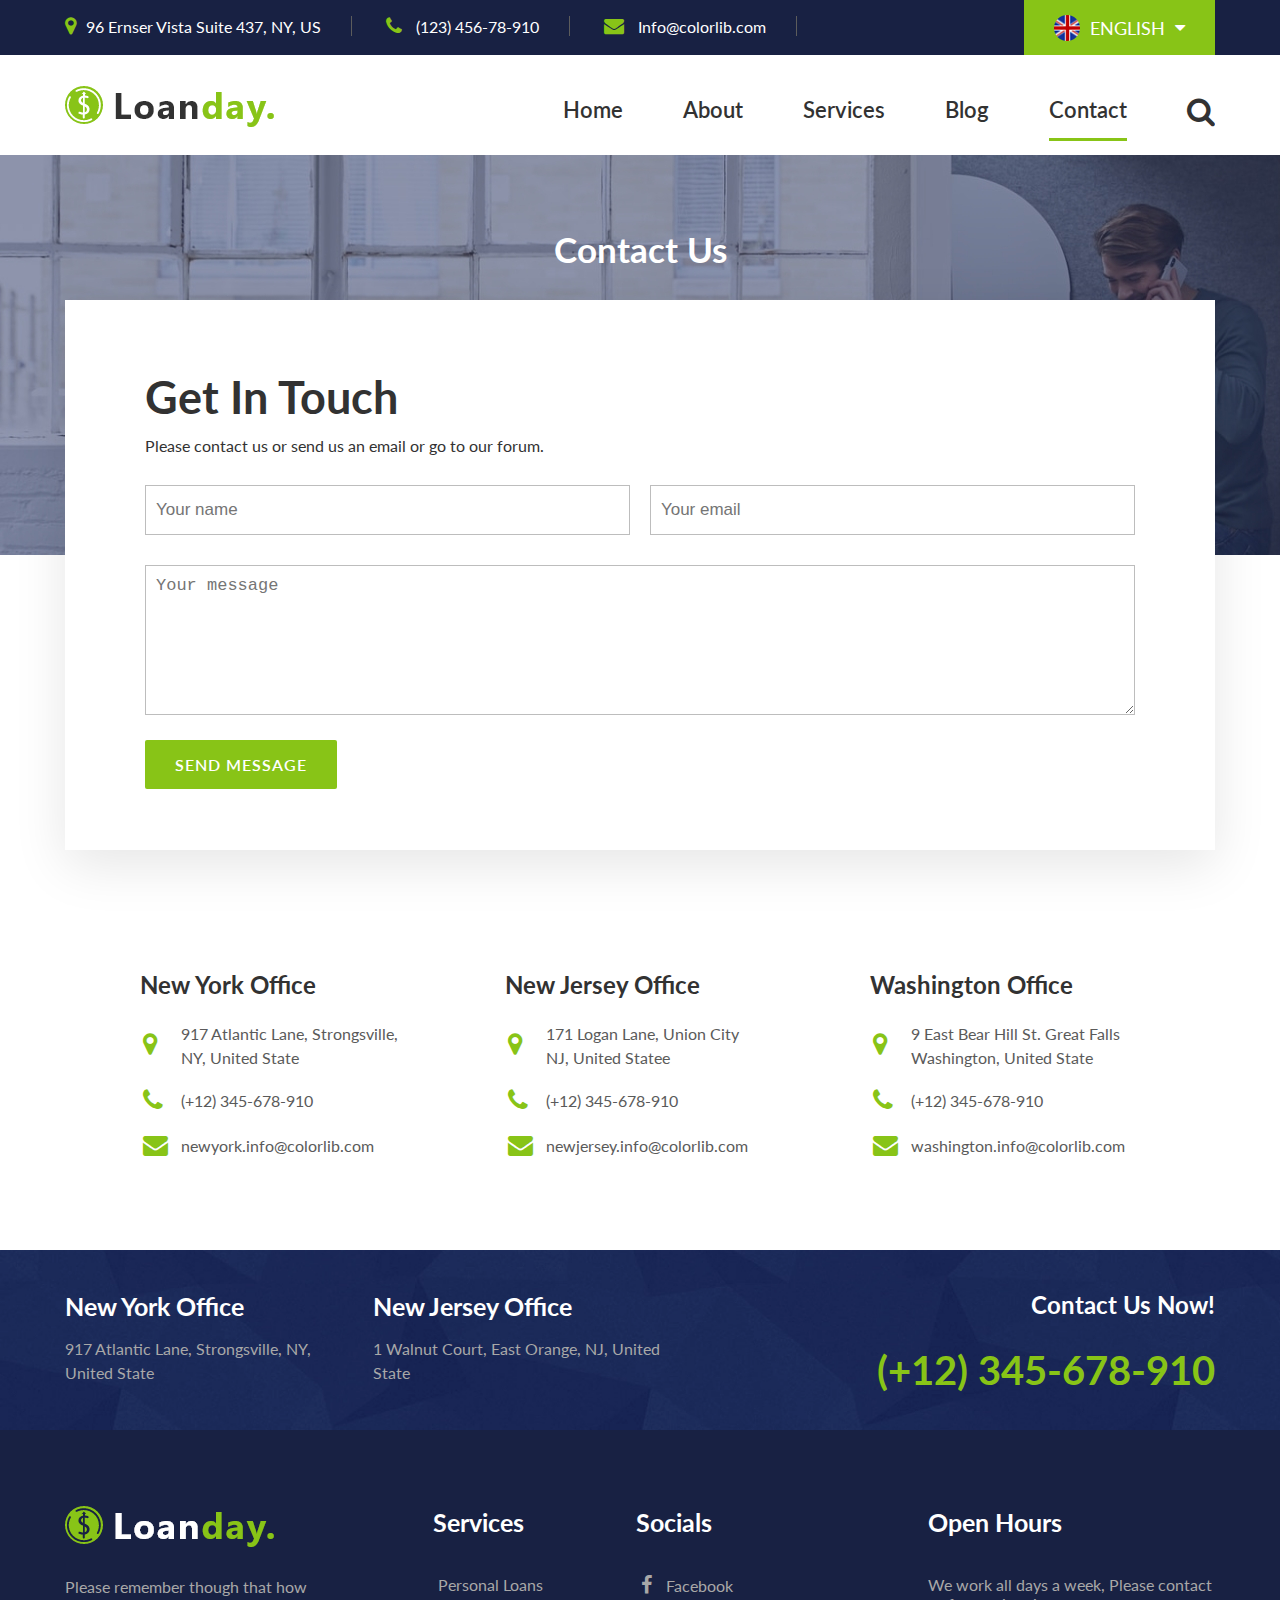
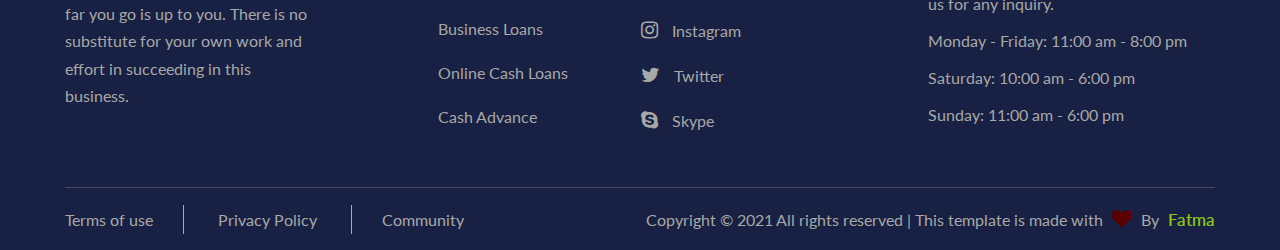
<file: contact.html>
<!DOCTYPE html>
<html lang="en">
<head>
    <meta charset="UTF-8">
    <meta name="page" content="description">
    <meta name="viewport" content="width=device-width, initial-scale=1.0">
    <title>Contact</title>

    <link rel="preconnect" href="https://fonts.gstatic.com">
    <link href="https://fonts.googleapis.com/css2?family=Lato&display=swap" rel="stylesheet">
<!--font-->

<link rel="stylesheet" href="https://cdnjs.cloudflare.com/ajax/libs/font-awesome/4.7.0/css/font-awesome.min.css">
<!--search icon-->

<link rel="stylesheet" href="css/style_index.css">
<link  rel="stylesheet" href="css/style_contact.css">
</head>
<body>
    
    
    <!--srart header section-->

    <div class="header">


        
        <div class="locations">
            <div class="container">
                <p class="p_location"><i class="fa fa-map-marker" ></i>96 Ernser Vista Suite 437, NY, US</p>

                <p class="p_location"><i class="fa fa-phone" ></i> (123) 456-78-910</p>

                <p class="p_location"><i class="fa fa-envelope" ></i> Info@colorlib.com</p>




                <div class="dropdown">
                    <div class="dropbtn">   <img src="images/flag.png" style="float: left;margin-right: 10px;">ENGLISH
                     <i class="fa fa-caret-down"></i> </div>

                    <div class="dropdown-content">
                      <a href="#">English</a>
                      <a href="#">Bangla</a>
                   
                    </div>
                  </div>
                  
                  

            </div>
        </div>
        <div class="nav_bar">
            <div class="container">

                <img src="images/logo.webp">
                <ul>
                    <li><a href="index.html" class="link">Home</a></li>
                    <li><a href="about.html" class="link">About</a></li>
                    <li><a href="services.html" class="link">Services</a></li>
                    <li><a href="blog.html" class="link">Blog</a></li>
                    <li><a href="contact.html" class="active">Contact</a></li>
                    <li><i class="fa fa-search" style="font-size:30px;color:#323232"></i></li>
                </ul>
            </div>
        </div>

        <div class="slider_contact">
            <h1>Contact Us</h1>
    
        </div>
    </div>

    <!--end header section-->




    <!--srart form section-->

    <div class="container">
        <form class="form">
            <h1>Get In Touch</h1>
            <p>Please contact us or send us an email or go to our forum.</p>
            <input type="text" placeholder="Your name" class="left">
            <input type="text" placeholder="Your email" class="right">
            <textarea placeholder="Your message"></textarea>
            <a href="">SEND MESSAGE</a>
        </form>
    </div>


    <!--end form section-->


    <!--start contact ways -->

<div class="contact_ways">
    <div class="container">
    <div class="contact_section">
        <h2>New York Office</h2>
        <table>
            <tr>
                <td class="icon"><i class="fa fa-map-marker" ></i></td>
                <td>917 Atlantic Lane, Strongsville, NY, United State</td>
            </tr>

            <tr>
                <td class="icon"><i class="fa fa-phone" ></i></td>
                <td>(+12) 345-678-910</td>
            </tr>


            <tr>
                <td class="icon"><i class="fa fa-envelope" ></i></td>
                <td>newyork.info@colorlib.com</td>
            </tr>
        </table>

    
        
    </div>


    <div class="contact_section">
        <h2>New Jersey Office</h2>
        <table>
            <tr>
                <td class="icon"><i class="fa fa-map-marker" ></i></td>
                <td>171 Logan Lane, Union City NJ, United Statee</td>
            </tr>

            <tr>
                <td class="icon"><i class="fa fa-phone" ></i></td>
                <td>(+12) 345-678-910</td>
            </tr>


            <tr>
                <td class="icon"><i class="fa fa-envelope" ></i></td>
                <td>newjersey.info@colorlib.com</td>
            </tr>
        </table>

    
        
    </div>




    <div class="contact_section">
        <h2>Washington Office</h2>
        <table>
            <tr>
                <td class="icon"><i class="fa fa-map-marker" ></i></td>
                <td>9 East Bear Hill St. Great Falls Washington, United State</td>
            </tr>

            <tr>
                <td class="icon"><i class="fa fa-phone" ></i></td>
                <td>(+12) 345-678-910</td>
            </tr>


            <tr>
                <td class="icon"><i class="fa fa-envelope" ></i></td>
                <td>washington.info@colorlib.com</td>
            </tr>
        </table>

    
        
    </div>
</div>
</div>




    <!--end contact ways-->


    
       <!--srart footer section-->

       <div class="footer_parent">

        <div class="top_footer">
  
             <div class="container">
  
                 <div class="new_york">
                     <h2>New York Office</h2>
                     <p>917 Atlantic Lane, Strongsville, NY, United State</p>
                 </div>
  
                 <div class="new_jersy">
                  <h2>New Jersey Office</h2>
                  <p>1 Walnut Court, East Orange, NJ, United State</p>
              </div>
  
              <div class="contact">
                  <h2>Contact Us Now!</h2>
                  <h1>(+12) 345-678-910</h1>
              </div>
             </div>
          </div>
  
  
  
          <div class="center_footer">
  
              <div class="container">
                
                  <div class="loan">
                      <img src="images/footer-logo.webp">
                      <p>Please remember though that how far you go is up to you. There is no substitute for your own work and effort in 
                          succeeding in this business.</p>
                  </div>
  
                  <div class="service">
                      <h3>Services</h3>
  
                      <ul>
                          <li><a href="">Personal Loans</a></li>
                          <li><a href="">Business Loans</a></li>
                          <li><a href="">Online Cash Loans</a></li>
                          <li><a href="">Cash Advance</a></li>
                      </ul>
                  </div>
  
  
                  <div class="socials">
                      <h3>Socials</h3>
  
                      <ul>
                          <li><a href=""><i class="fa fa-facebook-f" ></i> Facebook</a></li>
                          <li><a href=""><i class="fa fa-instagram"></i> Instagram</a></li>
                          <li><a href=""><i class="fa fa-twitter"></i> Twitter</a></li>
                          <li><a href=""><i class="fa fa-skype" ></i> Skype</a></li>
                      </ul>
                  </div>
  
  
                  <div class="open_hours">
                      <h3>Open Hours</h3>
                      <p>We work all days a week, Please contact us for any inquiry.</p>
                      <p>Monday - Friday: 11:00 am - 8:00 pm</p>
                      <p>Saturday: 10:00 am - 6:00 pm</p>
                      <p>Sunday: 11:00 am - 6:00 pm</p>
                  </div>
  
  
                  <div class="bottom_footer">
          
                      <div class="container">
                         
                          <a href="">Terms of use</a>
                          <a href="" class="a_center">Privacy Policy</a>
                          <a href="" class="a_right">Community</a>
                          
                          <p>Copyright &copy 2021 All rights reserved | This template is made with 
                              <i class="fa fa-heart" style="font-size:20px ;color: rgb(90, 0, 0);"></i> By <span>Fatma</span> </p>
                      
                      </div>
                      
                                 
                   </div>
              </div>
          </div>
  
      </div>
  
      <!--end footer section-->


</body>
</html>
</file>
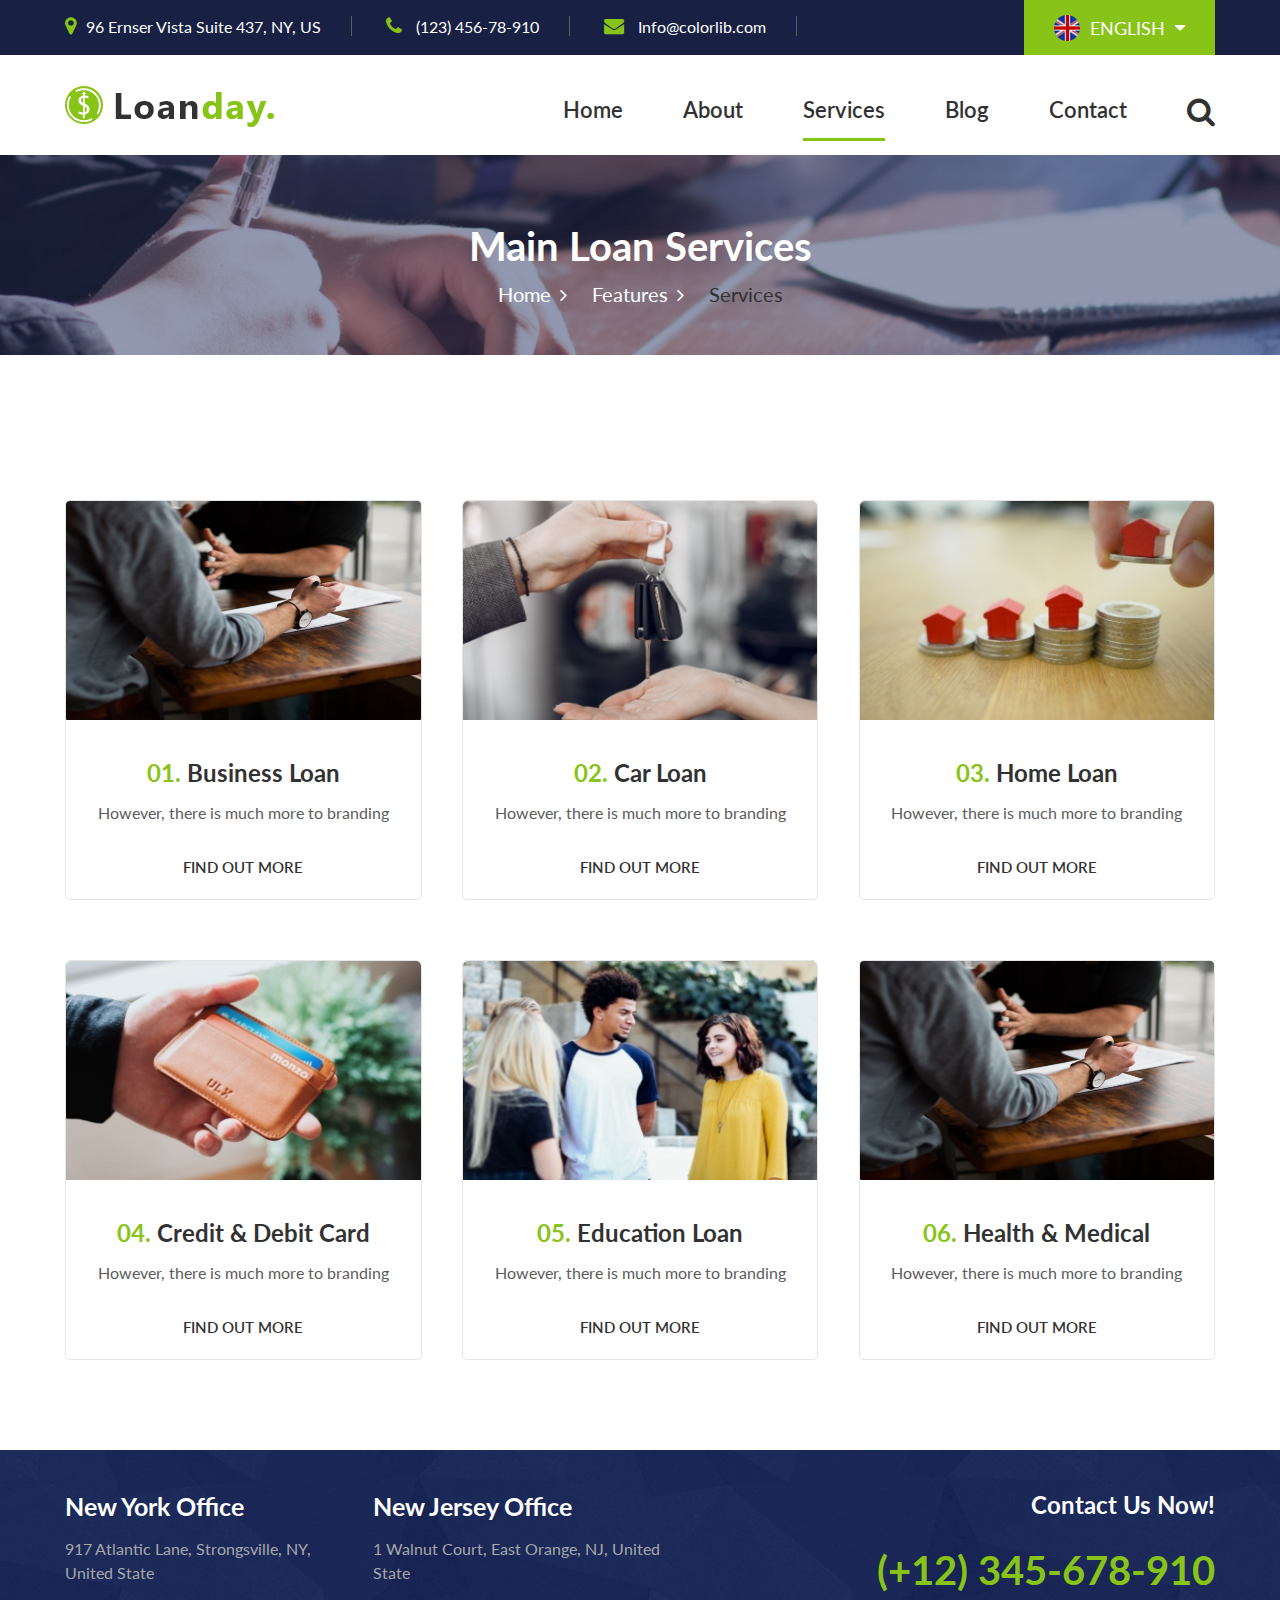
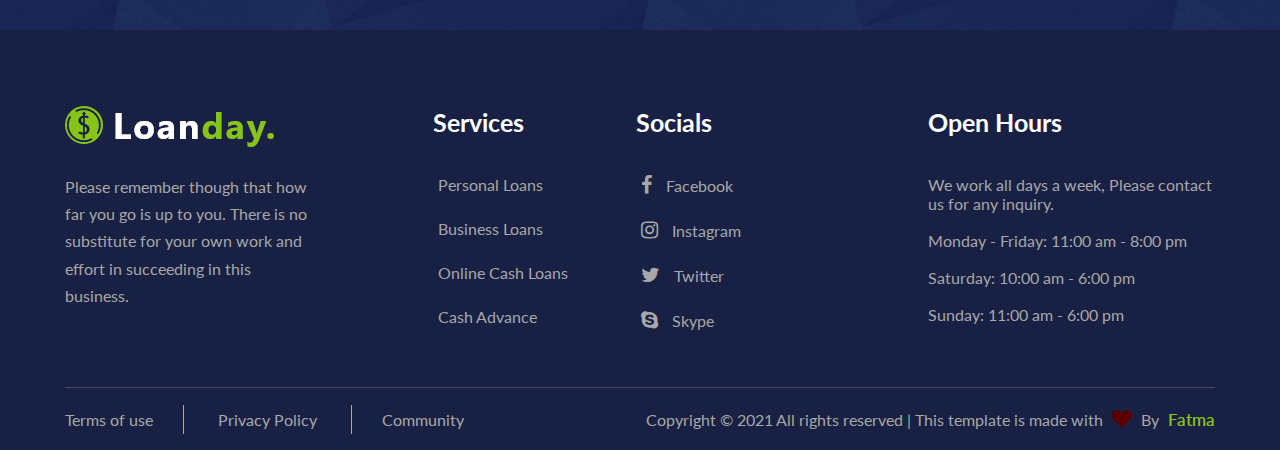
<file: services.html>
<!DOCTYPE html>
<html lang="en">
<head>
    <meta charset="UTF-8">
    <meta name="page" content="description"> 
    <meta name="viewport" content="width=device-width, initial-scale=1.0">
    <title>Services</title>

    <link rel="preconnect" href="https://fonts.gstatic.com">
    <link href="https://fonts.googleapis.com/css2?family=Lato&display=swap" rel="stylesheet">
<!--font-->



    <link rel="stylesheet" href="https://cdnjs.cloudflare.com/ajax/libs/font-awesome/4.7.0/css/font-awesome.min.css">
    <!--arrow icon-->


    <link rel="stylesheet" href="css/style_index.css">
    <link rel="stylesheet" href="css/style_about.css">
    <link rel="stylesheet" href="css/style_services.css">
</head>
<body>

    
    <!--srart header section-->

    <div class="header">


        
        <div class="locations">
            <div class="container">
                <p class="p_location"><i class="fa fa-map-marker" ></i>96 Ernser Vista Suite 437, NY, US</p>

                <p class="p_location"><i class="fa fa-phone" ></i> (123) 456-78-910</p>

                <p class="p_location"><i class="fa fa-envelope" ></i> Info@colorlib.com</p>




                <div class="dropdown">
                    <div class="dropbtn">   <img src="images/flag.png" style="float: left;margin-right: 10px;">ENGLISH
                     <i class="fa fa-caret-down"></i> </div>

                    <div class="dropdown-content">
                      <a href="#">English</a>
                      <a href="#">Bangla</a>
                   
                    </div>
                  </div>
                  
                  

            </div>
        </div>
        <div class="nav_bar">
            <div class="container">

                <img src="images/logo.webp">
                <ul>
                    <li><a href="index.html" class="link">Home</a></li>
                    <li><a href="about.html" class="link">About</a></li>
                    <li><a href="services.html" class="active">Services</a></li>
                    <li><a href="blog.html" class="link">Blog</a></li>
                    <li><a href="contact.html" class="link">Contact</a></li>
                    <li><i class="fa fa-search" style="font-size:30px;color:#323232"></i></li>
                </ul>
            </div>
        </div>

        <div class="slider">
         <h1>Main Loan Services</h1>
         <p><a href="index.html">Home <i class="fa fa-angle-right" style="font-size:20px;"></i></a>
            <a href="index.html">Features <i class="fa fa-angle-right" style="font-size:20px;"></i></a>
            <span>Services</span></p>
        </div>
    </div>

    <!--end header section-->



    <!--start services sections-->

    <div class="service_parent">

        <div class="row">
        <div class="container">
            <div class="service_common ">
                 
                <img src="images/history-img.jpg">

                <h2><span>01. </span>Business Loan</h2>
                <p>However, there is much more to branding</p>
                <a>FIND OUT MORE</a>
            </div>


            <div class="service_common ">
                 
                <img src="images/services-2.jpg">

                <h2><span>02. </span>Car Loan</h2>
                <p>However, there is much more to branding</p>
                <a>FIND OUT MORE</a>
            </div>


            <div class="service_common ">
                 
                <img src="images/services-3.jpg">

                <h2><span>03. </span>Home Loan</h2>
                <p>However, there is much more to branding</p>
                <a>FIND OUT MORE</a>
            </div>


        </div>

        </div>




        <div class="row">
            <div class="container">
                <div class="service_common ">
                     
                    <img src="images/services-4.jpg">
    
                    <h2><span>04. </span>Credit & Debit Card</h2>
                    <p>However, there is much more to branding</p>
                    <a>FIND OUT MORE</a>
                </div>
    
    
                <div class="service_common ">
                     
                    <img src="images/services-5.jpg">
    
                    <h2><span>05. </span>Education Loan</h2>
                    <p>However, there is much more to branding</p>
                    <a>FIND OUT MORE</a>
                </div>
    
    
                <div class="service_common ">
                     
                    <img src="images/history-img.jpg">
    
                    <h2><span>06. </span>Health & Medical</h2>
                    <p>However, there is much more to branding</p>
                    <a>FIND OUT MORE</a>
                </div>
    
                
            </div>
            </div>

    </div>

    <!--end services section-->




        <!--srart footer section-->

        <div class="footer_parent">

            <div class="top_footer">
      
                 <div class="container">
      
                     <div class="new_york">
                         <h2>New York Office</h2>
                         <p>917 Atlantic Lane, Strongsville, NY, United State</p>
                     </div>
      
                     <div class="new_jersy">
                      <h2>New Jersey Office</h2>
                      <p>1 Walnut Court, East Orange, NJ, United State</p>
                  </div>
      
                  <div class="contact">
                      <h2>Contact Us Now!</h2>
                      <h1>(+12) 345-678-910</h1>
                  </div>
                 </div>
              </div>
      
      
      
              <div class="center_footer">
      
                  <div class="container">
                    
                      <div class="loan">
                          <img src="images/footer-logo.webp">
                          <p>Please remember though that how far you go is up to you. There is no substitute for your own work and effort in 
                              succeeding in this business.</p>
                      </div>
      
                      <div class="service">
                          <h3>Services</h3>
      
                          <ul>
                              <li><a href="">Personal Loans</a></li>
                              <li><a href="">Business Loans</a></li>
                              <li><a href="">Online Cash Loans</a></li>
                              <li><a href="">Cash Advance</a></li>
                          </ul>
                      </div>
      
      
                      <div class="socials">
                          <h3>Socials</h3>
      
                          <ul>
                              <li><a href=""><i class="fa fa-facebook-f" ></i> Facebook</a></li>
                              <li><a href=""><i class="fa fa-instagram"></i> Instagram</a></li>
                              <li><a href=""><i class="fa fa-twitter"></i> Twitter</a></li>
                              <li><a href=""><i class="fa fa-skype" ></i> Skype</a></li>
                          </ul>
                      </div>
      
      
                      <div class="open_hours">
                          <h3>Open Hours</h3>
                          <p>We work all days a week, Please contact us for any inquiry.</p>
                          <p>Monday - Friday: 11:00 am - 8:00 pm</p>
                          <p>Saturday: 10:00 am - 6:00 pm</p>
                          <p>Sunday: 11:00 am - 6:00 pm</p>
                      </div>
      
      
                      <div class="bottom_footer">
              
                          <div class="container">
                             
                              <a href="">Terms of use</a>
                              <a href="" class="a_center">Privacy Policy</a>
                              <a href="" class="a_right">Community</a>
                              
                              <p>Copyright &copy 2021 All rights reserved | This template is made with 
                                  <i class="fa fa-heart" style="font-size:20px ;color: rgb(90, 0, 0);"></i> By <span>Fatma</span> </p>
                          
                          </div>
                          
                                     
                       </div>
                  </div>
              </div>
      
          </div>
      
          <!--end footer section-->

    
</body>
</html>
</file>
<file: css/style_index.css>
body{
    margin: 0;
    padding: 0;
   box-sizing: border-box;
   font-family: 'Lato', sans-serif;
}
 
a{text-decoration: none;}

/*start hreader section*/

.header {
    width: 100%;
    height: 800px;
    overflow: hidden;
}


.header .locations{
    height: 55px;
    background-color:#182143;
    display: flex;
    align-items: center;
    box-sizing: border-box;
    overflow: hidden;
}

.header .locations .p_location{
    display: inline-block;
    color: #ffffff;
   padding-right:  30px;
    border-right: 1px solid #5c5c5c;
    margin-right: 30px;
}

.header .locations p i{color:#88c417;margin-right: 10px;font-size: 20px;}



.dropdown {
    float: right;
    overflow: hidden;
  }
  
  .dropdown .dropbtn {
      height: 55px;
      padding: 0px 30px;
    font-size: 18px;  
    border: none;
    outline: none;
    color: #ffffff;
    background-color: #88c417;
    display: flex;
    align-items: center;
    font-family: inherit;
    margin: 0;
    
  }



  .dropbtn i{margin-left:10px}
 

.dropdown-content {
    display: none;
    position: absolute;
    background-color: #f9f9f9;
    min-width: 160px;
    box-shadow: 0px 8px 16px 0px rgba(0,0,0,0.2);
    z-index: 1;
  }
  
  .dropdown-content a {
    float: none;
    color: black;
    padding: 12px 16px;
    text-decoration: none;
    display: block;
    text-align: left;
  }
  
  .dropdown-content a:hover {
    background-color: #ddd;
  }
  
  .dropdown:hover .dropdown-content {
    display: block;
  }







.header .nav_bar{
    width:100%;
    height:100px;
    background-color: #ffffff;
    overflow: hidden;
  position: relative;

}

 .container{
    width:1150px;
    margin: auto;
 
}
.header img{padding: 25px 0px;}

.header ul{
 float:right;
 overflow: hidden;
 padding-top:25px ;
 padding-bottom: 25px;
}

.header ul li{
    float:left;
    list-style: none;
   padding-left: 60px;
}

.header ul li a{
    text-decoration: none;
    font-size: 22px;
    color:#323232;
    font-weight: 600;
}



.header ul li .active{
    border-bottom: 3px solid #88c417;
    padding-bottom: 15px;
}
.header ul li .link:hover{
    border-bottom: 3px solid #88c417;
    padding-bottom: 15px;
}




/*///////////////////////////////////////////////////////////////////////////////////////////*/


.header .slider{
    height: 700px;
    background-image:url('../images/hero-bg.png');
    background-position: center;
    background-size: cover;
    display: flex;
    align-items: center;
    position: relative;
}


.slider .left_slider{
    float: left;
    width:40%;
    height:100%;
    color:#ffffff;
    box-sizing: border-box;
}

.header .slider .left_slider h1{
    font-size: 50px;
    
}

.header .slider .left_slider p{
 font-size: 18px;
 margin: 60px 0px  75px;
}

.header .slider .left_slider .get_start , .header .slider .left_slider .how_it{
    background-color: #88c417;
    padding: 15px 35px;
    border-radius: 5px;
    font-size: 22px;
    color:#ffffff;
    
}

.header .slider .left_slider .how_it{background-color: #223060;margin-left: 20px;}


.header .slider .right_slider{
    width:40%;
    float:right;
    height: 100%;
    display: flex;
    align-items: center;
}



.header .right_slider form{
    background-color: #ffffff;
    width:100%;
    height:550px;
    padding: 20px 30px;
    position: relative;
    box-sizing: border-box;
    overflow: hidden;
}

.header .right_slider form h1{
    font-size: 30px;
    text-align: center;
}

.header .right_slider form label{
    font-size: 18px;
}



.header form .small_input,.header form .big_input{
background-color: #f0ecec;
height: 50px;
width:46.5%;
border: none;
margin: 15px 0px 30px;
outline: 0px;
}

.header .right_slider form .right_input{
   float:right;
   }
   
   .header .right_slider form .right_label{
        position: absolute;
        left: 53%;
      }

.header form .big_input{
    height: 50px;
    width:100%;
}

.header form button{
    background-color:#88c417;
    padding:18px ;
    width: 100%;
    border-radius: 5px;
    color: #ffffff;
    margin:10px 0px;
    border: none;
    font-size: 18px;
    outline: 0px;
   
}

.header form button:hover{background-color:#223060;}
/*end header section*/

/*////////////////////////////////////////////////////////////////////////////////////////////////////////////*/


/*start trust section*/

.trust{
    height:700px;  width:1150px;
    margin: auto;  overflow: hidden;
   
}

.trust .left_trust {
    float: left; width:45%;
  padding-top: 120px;
}


.trust .left_trust  h1,.trust .left_trust  h3{
    font-size: 33px; color: #323232;
}

.trust .left_trust  h3{
    font-size: 25px;
}

.trust .left_trust  p{
    color: #323232;  font-size: 15px;
    margin: 20px 0px 15px; line-height: 1.5em;
    text-align: justify;
}

.trust .left_trust  .our_company{
    float:left;  width:47%;
    
}

.trust .left_trust .our_vision{
    float: right;   width:47%;
}

.trust .right_trust{
    float: right;   width:40%;
    height: 80%;  padding-top: 100px;
    
}

.trust .right_trust img{
    width:100%;  height: 100%;

}
.trust a{
    background-color: #88c417; color: #ffffff;
    font-size: 18px; padding: 13px 40px;
    margin-top: 25px;
    border-radius: 4px;  
    float:left;
   
}

.trust a:hover{background-color: #223060;}
/*end trust section*/



/*/////////////////////////////////////////////////////////////////////////////////////////////////////////////////////*/



/*start discover  section*/

.discover{
    height:180px;
    background-color: #f6f7f9;
    margin-top: 50px;
    padding-top: 70px;text-align: center;

}
.discover h1{
    color:#323232;

}
.discover .p1{
    font-size: 16px;padding: 15px 0px 50px;
}

.properties_parent{
    height: 460px;
}

.properties{width:20%;height:460px;
    float:left;position: relative;box-sizing: border-box;
    overflow: hidden;border-radius: 5px;}

.properties1{
    background: url('../images/ls-1.webp'),none;
    background-size: cover;
}

.moving{
    position: absolute;
    bottom: -105px;
    transition: .4s all;
    padding: 0px 30px;
    text-align: left;
}
.properties span{
color: #88c417;
}
.properties h2{
    color:white;
    font-size: 25px;
    
}

.properties3 h2,.properties4 h2{
    font-size: 22px;
}



.properties .moving p{
  color:white;
  font-size: 16px;
  line-height: 1.6em;
  padding:20px 0px 10px;
}

.properties .moving a{
    color:white;
    font-size: 17px;
    border-bottom: 3px solid #88c417;
    font-weight: 500;
    float: left;
}

.properties:hover .moving{
    position: absolute;
    bottom:30px;
  
}

.properties2{background: url('../images/ls-2.webp'),no-repeat;
background-size: cover;}

.properties3{
    background: url('../images/ls-3.webp'),no-repeat;
    background-size: cover;
}
    
.properties4{
    background: url('../images/ls-4.webp'),no-repeat;
    background-size: cover;
}

.properties5{
    background: url('../images/ls-5.webp'),no-repeat;
    background-size: cover;
}
/*end discover section*/

/*/////////////////////////////////////////////////////////////////////////////////////*/


/*start choose section*/


.choose_h1{
    color: #323232;
    font-size: 38px;
    word-spacing: 2px;
    text-align: center;
    margin-top: 100px;
}

.choose_p{
    color: #323232;
    font-size: 16px;
    margin: 30px 0px 15px;text-align: center;
}

.parent_choose_row1,.parent_choose_row2{
    height:250px;
    padding-top:90px ;
    text-align: center;
    width:1150px;margin: auto;
    display: flex; justify-content: space-between;
   
 
}

.parent_choose_row2{padding-top: 50px;}

.common{width:26%;height: 200px;
    border-radius: 10px;background-color: #ffffff;
    box-shadow: 0px 10px 30px rgba(0, 0, 0, 0.1);
    padding: 0px 30px;
    color:#323232
}

.common img{
    width:80px;
    height: 80px;
    border-radius: 50%;
    margin-top: -40px;


}
.common h2{margin-top: 30px;}

.common p{
    font-size: 17px;
}
/*end choose section*/

/*/////////////////////////////////////////////////////////////////////////////////////////////////////////////*/


/*start testmonial secton*/

.parent_testmonial{
   
    height:400px;
    text-align: center; padding-top: 20px;
    background: url('../images/testimonial-bg.webp'),no-repeat;
    background-size: cover;
}




.parent_testmonial h1,.parent_testmonial p{color:#ffffff}

.parent_testmonial h1{
   margin-bottom: 30px;
   word-spacing: 3px;
   font-size: 35px;
}

.parent_testmonial p{
    font-size: 18px;
    margin-bottom: 30px;
}


.testmonial_sections{
    width:1150px;
    margin: auto;
    height: 530px;
    display: flex;
    justify-content: space-between;
    margin-top: -240px;
    padding-top: 60px;
    margin-bottom: 50px;
   
    box-sizing: border-box;
    overflow: hidden;
   
   

}


.testmonial_sections .common_testmonial img{
    width:100px;height: 100px;
    border-radius: 50%;
   margin-top: -50px;
   
}

.testmonial_sections .common_testmonial{
    width:31%;
    height:420px;
    background-color: #ffffff;
    box-shadow: 0px 10px 15px rgba(0, 0, 0, 0.1);
    padding: 0px 40px;
    box-sizing: border-box;
    text-align: center;
    border-radius: 5px;
}


.testmonial_sections .common_testmonial h3{color:#323232;font-size: 25px;}

.testmonial_sections .common_testmonial h4{
    color: #88c417;
    margin-top: -10px;
    font-weight: normal;
    font-size: 20px;
    margin-bottom: 20px;
}
.testmonial_sections .common_testmonial p{
    color:#5c5c5c;font-size: 19px;font-style: italic;line-height: 2em;
}


.counter_parent{
    height:250px;
    width:1150px;
    display: flex;
    justify-content: space-between;
    margin: auto;
 
}
.counter_parent .counter_section{
    width:20%;
    text-align: center;
    color:#323232
}

.counter_section img{
    width:60px;
    height:60px;
}

.counter_section h1{
    font-size: 40px;
    margin: 10px 0px;
}

.counter_section p{
font-size: 18px;
}






/*end testmonial section*/


/*/////////////////////////////////////////////////////////////////////////////////////////////////////////////////*/


/*start request section*/

.parent_request{
    height:400px;
    background: url('../images/call-bg.webp'),no-repeat;
    background-size: cover;
    margin-bottom: 70px;
    padding: 90px 0px;
    box-sizing: border-box;
}

.parent_request .left_request{
    float: left;
    width:45%;
    color: #ffffff;
    box-sizing: border-box;
    margin-top: -25px;
}

.left_request h1{font-size: 35px;}

.left_request p{
    font-size: 17px;margin: 20px 0px 50px;
    line-height: 1.6em;
    
}
.left_request a{
    color: #ffffff;
    border-bottom: 3px solid #88c417;
    padding-bottom: 5px;
    font-weight:600;
}


/*/////////////////////////////////////////////////////////////////*/


.parent_request .right_request{
    float: right;
    width:45%;
    color: #323232;
    box-sizing: border-box;
}


 .right_request input{background-color: #ffffff;
    font-size: 17px;
    width:45%;
    height:50px;
    padding: 20px;
    border: none;
    box-sizing: border-box;
    border-radius:2px;
    margin-bottom: 25px;
}

.right_request .space1 ,.space2{   margin-right: 5%;}
.right_request .space2{margin-bottom: 45px;}

.right_request select{
    font-size: 17px;
    width:45%;
    height:51px;
    padding-left: 20px;
   border-radius: 3px;
}

.right_request a{
 background-color: #88c417;
 padding: 10px 30px;
 color: #ffffff;
 font-size: 18px;
 border-radius: 3px;
 font-weight: 600;
 box-sizing: border-box;

}

.right_request a:hover{background-color: #323232;}
/*end request section*/


/*//////////////////////////////////////////////////////////////////////////////////////*/


/*start latest post section*/

.latest_parent{
    height:550px;
    width:1150px;
    margin: auto;
   text-align: center;
   color:#323232;
    margin-bottom: 40px;
    position: relative;


}

.latest_parent .latest_text h1{
 font-size: 40px;
}

.latest_parent .latest_text p{
    font-size: 18px;
    margin: 10px 0px 50px;
}

/*///////////////////////////////////////////////////////////////*/

.latest_parent .latest_section{
    height: 300px;
    display: flex;
    justify-content: space-between;
}

.latest_section .section{
    width:30%;
    height: 100%;
    padding: 20px 30px;
    color: #323232;
    border: 1px solid rgb(0, 0,0,.1);
    border-radius: 2px;
    box-sizing: border-box;
    text-align: left;
    transition: .3s all;
}

.latest_section .section h3{
    font-size: 20px;
}
.latest_section .section p{
 font-size: 16px;
 margin: 35px 0px 20px;
 color:#5c5c5c;
 line-height: 1.5em;

}

.latest_section .section img{
    width: 70px;height: 70px;
    border-radius: 50%;
    float: left;
    margin-right: 15px;
   
 
}
.latest_section .section h4{
    color: #88c417;
    font-size: 18px;
    font-weight: 600;
    margin-top: 30px;
    margin-bottom: 5px;
  
}

.latest_section .section span{
    font-size: 13px;
    color: #5c5c5c;
}

.latest_section .section:hover{
    background-color: #ffffff;
    box-shadow: 0px 20px 30px rgba(0, 0, 0, 0.1);
 
}


.latest_section .section:hover h3{
    color: #88c417;
    border-bottom: 2px solid #88c417;

}

.latest_parent .a_parent_latest{
    background-color: #88c417;
    color: #ffffff;
    padding: 15px 30px;
    margin: auto;
    border-radius: 2px;
    position: absolute;
    bottom: 10px;
    left: 45%;
   
}

.latest_parent .a_parent_latest:hover{background-color: #223060;}
/*end latest post section*/


/*/////////////////////////////////////////////////////////////////////////////////////////////////////////////////*/


/*start heaser section*/

.footer_parent{
    height:600px;
    margin-bottom: 0px;
  
}

.footer_parent .top_footer{
    height: 30%;
    background: url('../images/contact-widget.webp'),no-repeat;
    background-size: cover;
    padding: 20px 0px;
    box-sizing: border-box;
}

.top_footer .new_york,.new_jersy{
    float: left;
    width:25%;
    margin-right: 20px;

}
.top_footer .new_york h2,.new_jersy h2{
    color:#ffffff;
    font-size: 25px;
    margin-bottom: 15px;
}

.top_footer .new_york p,.new_jersy p{
    color: #a8a8a8;
    font-size: 16px;
    line-height: 1.5em;
}

.top_footer .contact{
    float: right;
    width:40%;
    text-align: right;
}

.top_footer .contact h2{
    color:#ffffff;
    font-weight: 700;
}

.top_footer .contact h1{
    color:#88c417;
    font-size: 40px;
}



.center_footer{
    height: 70%;
    background-color: #182143;
    padding: 70px 0px 0px;
    box-sizing: border-box;
    position: relative;
}

.center_footer .loan{
    width:22%;
    float:left;

}
.center_footer .loan p{
    color: #a8a8a8;
    font-size: 16px;
    margin:22px 0px;
    line-height: 1.7em;
}

.center_footer .service{
    width:15%;
    float:left;
    margin: 0px 30px 0px 80px;

}

.center_footer .service h3,.center_footer .socials h3,.center_footer .open_hours h3{
    color:#ffffff;
    margin-bottom: 38px;
    font-size: 25px;
    margin-top: 7px;
    margin-left: 35px;
   
}
.center_footer .open_hours h3{margin-left: 0px;}

.center_footer .service ul li,.center_footer .socials ul li{
    list-style: none;
    padding-bottom: 25px;
}

.center_footer .service ul li a,.center_footer .socials ul li a{
    color:#a8a8a8;
    font-size: 16px;
}
.center_footer .service ul li a:hover{
    color:#88c417;
    border-bottom: 1px solid #88c417;
}

.center_footer .socials {
    width:15%;
    float: left;

}

.center_footer .socials ul li a:hover{
    color:#88c417;
}

.center_footer .socials i{
    font-size: 20px;
    margin-right: 10px;


}

.center_footer .open_hours{
    width:25%;
    float: right;
}

.center_footer .open_hours p{
    color: #a8a8a8;
    font-size:16px ;
    margin-bottom: 18px;
}

 .bottom_footer{
    height: 15%;
    border-top: 1px solid rgb(168, 168, 168,.3);
    position:absolute;
    bottom: 0px;
    color: #a8a8a8;
    font-size: 16px;
    box-sizing: border-box;
    display: flex;
    align-items: center;
}

.bottom_footer a{
    border-right: 1px solid #a8a8a8 ;
    padding:5px 30px 5px 0px;
    color: #a8a8a8;

}

.bottom_footer .a_center{
   padding: 5px 30px ;
   border: 0px;
}
.bottom_footer .a_right{
    border-left: 1px solid #a8a8a8;
    border-right: 0px;
    padding: 5px 30px;
}

.bottom_footer p{
    position: absolute;
    right: 0px;
    top:5px;
}

.bottom_footer p span{color: #88c417;font-weight: 600;margin-left: 5px;font-size: 17px;}
.bottom_footer i{margin: 0px 5px;}

/*end header section*/
</file>
<file: css/style_about.css>
body {
       font-family: 'Lato', sans-serif;
}
/*start header section*/

.header{height:400px}
.header .slider{
    height: 200px;
    background-image:url('../images/breadcrumb-bg.jpg');
  display: block;
  padding-top: 40px;
    box-sizing: border-box;
    text-align: center;
}

.header .slider h1{color: #ffffff;font-size: 40px;}
.header .slider p {
    display: block;
    margin-top: -15px;
    font-size: 20px;
}

.header .slider a{
    color:#ffffff;
}

.header .slider p  i{margin: 0px 20px 0px 4px;}

.header .slider p  span{color:#323232;}



/*end header section*/


/*///////////////////////////////////////////////////////////////////////////////////////////////////////////////////////*/


/*start welcome section */

.welcome_parent{
    height: 500px;
    margin-top: 100px;
    overflow: hidden;
  
}

.welcome_parent .image_welcome{
    width:40%;
    height:450px;
    background: url('../images/about.jpg'),no-repeat;
    background-size: cover;
    float: left;
    position: relative;
    box-shadow: 0px 15px 25px rgba(0, 0, 0, 0.2);

}

.welcome_parent .image_welcome img{
    width:100px;
    height: 100px;
    position: absolute;
    right:-50px;
    top:50%;
    transform: translate(0,-50%);
}

.welcome_parent .text_welcome{
    width:48%;
    height:450px;
    float: right;position: relative;

}


.welcome_parent .text_welcome h1{color: #323232;font-size: 35px;}


.welcome_parent .text_welcome h4{color: #323232;margin: 10px 0px 70px;font-size: 22px;font-weight: normal;}

.welcome_parent .text_welcome p{font-size: 15px;color:rgb(92, 92, 92) ;line-height: 1.7em;}

.welcome_parent .text_welcome .p1{margin-bottom: 25px;}


.welcome_parent .text_welcome a{padding: 15px 35px; color: #ffffff;background-color:#88c417;margin-top: 70px;
position: absolute;bottom: 10%;border-radius: 3px;font-weight: 700;font-size: 18px;}

.welcome_parent .text_welcome a:hover{background-color: #223060;}

/*end welcome section*/


/*start features section*/

.features{
    width: 1150px;
    margin: auto;
    height:270px;
    display: flex;
    justify-content: space-between;
    overflow: hidden;
   
}
.features .feature_section{
    width:30%;
   
    color: #323232;
    text-align: justify;
    
}

.features .feature_section h3{font-size: 25px;}

.features .feature_section p{font-size: 15px;line-height: 1.7em;}
/*end features section*/


/*//////////////////////////////////////////////////////////////////////////////////////////////////////////////*/


/*start history section*/

.history_parent{
    height: 850px;
    background: url('../images/history-bg.jpg'),no-repeat;
    background-size: cover;
    background-position: center;
    padding-top: 75px;
    box-sizing: border-box;
    text-align: center;
}
.history_parent h1{color: #ffffff;font-size: 45px;}

.history_parent .p_history{font-size: 16px;color: #ffffff;margin: 20px 0px 80px;}

.history_parent img{
    height: 470px;
    width:48%;
    float: left;
    border-radius: 5px;
}
.history_parent .history_text{
     width:48%;
     height: 470px;
     float: right;
     border-left: 2px solid  rgb(168, 168, 168);
     border-right: 5px solid rgb(136, 196, 23,.5);
     padding-left: 35px;
     padding-top:20px;
     box-sizing: border-box;
     text-align: left;
     position: relative;
}

.history_text .point{
    display: inline-block;width:10px;
    height:10px;border-radius: 50%;background-color: #88c417;border: 5px solid rgb(117, 116, 116);
    position: absolute;left:-10px;
}

.history_parent .history_text span{
    color: #88c417;
    font-size: 17px;
}

.history_parent .history_text h1{
    font-size: 26px;color: #ffffff;
    margin: 6px 0px -5px;
}

.history_parent .history_text p{
    font-size: 15px;color: #ffffff;line-height: 1.6em;
    margin-bottom: 60px;

}

/*end history section*/



/*start request section*/
.parent_request{margin-top: 70px;}
/*end request section*/


/*start our team section*/

.our_team_heading{
    margin-top: 50px;
    height:150px ;
}
.our_team_heading .container{position: relative;}
.our_team_heading h1{color:#323232;display: block;}
.our_team_heading p{
    color: #323232;
}
.our_team_heading a{
    background-color: #88c417;
    color: #ffffff;
    font-size: 20px;
    padding: 15px 40px;
    position: absolute;
    top:0px;right: 0px;
    font-weight: 600;
    border-radius: 3px;

}

.our_team_heading a:hover{background-color: #223060}

.our_team_sections{
    height: 460px;
    margin-bottom: 100px;

}

.our_team_sections .container{
    display: flex;
    justify-content: space-between;

}
.our_team_sections .common_section{
    width:31%;
    height:460px;
    box-sizing: border-box;
    overflow: hidden;
   position: relative;
}

.our_team_sections .section1{
    
    background: url('../images/team-1.jpg'),no-repeat;
    background-size: cover;

}

.our_team_sections .section2{
    background: url('../images/team-2.jpg'),no-repeat;
    background-size: cover;
}
.our_team_sections .common_section .layer{transition: .5s all;}

.our_team_sections .common_section .hidden{
    position: absolute;bottom: -70%; 
    padding: 30px 35px; box-sizing:border-box;
    transition: .5s all;
}

.our_team_sections .common_section h2{color: #ffffff;}


.our_team_sections .common_section span{
    color: #88c417;
    font-size: 17px;
}

.our_team_sections .common_section hr{
    border-bottom: 1px solid rgb(168, 168, 168,.2);
    margin: 30px 0px 30px;
}


.our_team_sections .common_section p{
    color: #ffffff;
    font-size: 15px;
    line-height: 1.7em;
    margin: 0px 0px 100px;
}

.our_team_sections .common_section i{color: #ffffff;font-size: 25px;}

.our_team_sections .common_section i:hover{
    color: #88c417;font-size: 24px;
}
.our_team_sections .common_section .fa-instagram{
  margin: 0px 40px;
}

.our_team_sections .common_section:hover .layer{

    width: 100%;height: 100%;
background-color:rgba(34, 48, 96, 0.8);

}

.our_team_sections .common_section:hover .hidden{
    position: absolute;bottom: 0px;
}

/*end our team section*/
</file>
<file: css/style_blog.css>
body{
    padding: 0;
    margin: 0;
    box-sizing: border-box;
    font-family: 'Lato', sans-serif;
}

/*start search section*/


.parent_blog {
    height: 3000px;
    margin-top: 100px;

}

.parent_blog .search{
    width:32%;
    height: 1050px;
    border: 1px solid rgb(0, 0,0,.3);
    float: right;
    padding: 10px 20px;
    box-sizing: border-box;
    position: relative;
    
}
.search h2{
    margin-bottom: 20px;color: #323232;font-size: 22px;
}
.search_box{position: relative;margin-bottom: 50px;}

.search .search_box input{
    width: 100%;
    height: 30px;
    padding: 20px;
    font-size: 16px;
    color: #323232;
    box-sizing: border-box;
    border: 1px solid rgb(0, 0,0,.3);
}

.search_box i{position: absolute;right: 30px;top:30%}

.search .p_categore{margin-bottom: 10px;}
.search .p_categore a {color: #323232;}
.search .p_categore span{float: right;font-weight: 600; color: #323232;}

.search .h2_recent{margin-top: 40px;}
 
.recent_post{
    color: #323232;
    overflow: hidden;
    margin-bottom: 15px;
}

.recent_post img{
    width:85px;height: 65px;float: left;margin-right: 20px;
}
.recent_post h4{margin-top: 15px;margin-bottom: -8px;}
.recent_post p{margin-bottom: 0px;}
.recent_post p span{color: rgb(92, 92, 92,.8);}
.recent_post p i{margin-right: 8px;}


.popular{margin-top: 50px;}
.popular .a_common{overflow: hidden;}
.popular a{
    background-color: #dfdfdf;
    color: #5c5c5c;
    padding: 7px 15px;
    margin-bottom: 15px;
    margin-right: 10px;
    border-radius: 3px;
    font-size: 13px;
    float: left;
}

.follow a{
   padding:10px 10px;
   border-radius: 50%;
   font-size: 20px;
   margin-right: 20px;
}
.follow .facebook{
    background-color:rgb(52, 73, 115);
    padding: 10px 15px;
}
.follow .twitter{
    background-color: rgb(44, 131, 174);
}

.follow .google{
    background-color: rgb(221, 68, 55);
}
.follow .skype{
    background-color: rgb(0, 175, 240);
}
.follow h2{
    margin-bottom: 25px;
}

/*end search section*/


/*start prent posts*/

.parent_posts{
    height: 1200px;
    float: left;
    width:63%;

}
.parent_posts .common_post{
    width: 100%;
    height: 700px;
    border-radius: 10px;
}

.parent_posts .common_post img{
    width: 100%;
    height: 55%;
}
.common_post h1{
    color: rgb(50, 50, 50);
    margin: 40px 0px 15px;
}

.common_post .text_icon{
    display: inline-block;
 color: rgb(92, 92, 92,.8);
    margin: 0px 40px 0px 5px;
}

.common_post .text{
    margin:30px 0px 40px;
    color: #707070;
}

.common_post .continue{
    color: #707070;
    font-weight: 600;
}
.common_post .continue i{margin-left: 5px;}

.last_post{margin-bottom: 50px;}
.pages{
    border: 1px solid rgb(0, 0,0,.3);
  
    color: #323232;
    font-weight: 600; padding:15px 20px;
    margin-left: -3px;
   
}
.pages:hover{background-color: #88c417;}
/*end parent posts*/
</file>
<file: css/style_contact.css>
body{

    margin: 0;
    padding: 0;
    box-sizing: border-box;
    font-family: 'Lato', sans-serif;
}


/*start header section*/

.slider_contact{
    height: 400px;
    background: url('../images/contact-breadcrumb.jpg'),no-repeat;
    background-position: center;background-size: cover;
    overflow: hidden;
    box-sizing: border-box;
}
.slider_contact h1{color: #ffffff;font-size: 35px;text-align: center;padding: 50px 0px;}


/*end header section*/



/*start form section*/

.container .form{
     height: 550px;
     width:100%;
     box-sizing: border-box;
     background-color:#ffffff;
     margin-top: -500px;
     color: #323232;
     padding: 40px 80px;
     box-shadow:  0px 15px 50px rgba(0, 0, 0, 0.1);
     margin-bottom: 100px;
}

.form h1{
font-size: 45px;
}
.form p{
    margin: -18px 0px 30px;
}

.form .left,.right,textarea{
    float: left;
    width:49%;
    height: 50px;
    padding: 10px;
    box-sizing: border-box;
    border: 1px solid rgb(90, 90, 90,.4);
    font-size: 17px;
}

.right{float: right;}
.form textarea{
    width: 100%;
    height: 150px;
    margin: 30px 0px 40px;
}

.form a{

    background-color: #88c417;
    padding: 15px 30px;
    color: #ffffff;
    font-size: 16px;
    font-weight: 600;
    border-radius: 2px;
    letter-spacing: 1px;
}

.form a:hover{background-color: #223060;}

/*end form section*/


/*start contact way section*/

.contact_ways{
    height: 300px;

}

.contact_ways .container{
    display: flex;
    justify-content: space-between;
    width: 1000px;

}
.contact_ways .contact_section{
     width:27%;
     color: #323232;
     text-align: left;
}

.contact_section h2{
 margin-bottom: 20px;
}
table{color: #5a5a5a;}

.contact_section table tr td{padding-right: 10px;padding-bottom: 15px;line-height: 1.5em;}
.contact_section table tr .icon i{font-size: 25px; color: #88c417;}


/*end contact way section*/
</file>
<file: css/style_services.css>
/*start service section*/

.service_parent{
    height: 900px;
    margin: 100px 0px 50px;
}

.service_parent .container{
    display: flex;
    justify-content: space-between;
}
.service_parent .row{height: 450px;margin-bottom: 10px;}

.service_parent .service_common{
    width:31%;
    height:400px;
    border: 1px solid rgb(0, 0,0,.1);
    overflow: hidden;
    border-radius: 5px;
    text-align: center;
    box-sizing: border-box;
    transition: .3s all;
}

.service_parent .service_common img{
    width: 100%;
    height: 55%;
}

.service_parent .service_common h2{
    color:#323232;
    margin: 35px 0px 8px;
}
.service_parent .service_common h2 span{
    color: #88c417;
}

.service_common p{
    font-size: 16px;
    color:#5c5c5c;
    margin-bottom: 35px;
}

.service_common a{
    font-size: 15px;
    color: #323232;
    font-weight: 600;
}

.service_common:hover{
    background-color:#ffffff;
    box-shadow: 0px 15px 30px rgba(0, 0, 0, 0.1);
}
.service_common:hover a{
    border-bottom: 2px solid #88c417;
    padding-bottom: 5px;
}
/*end service section*/
</file>
